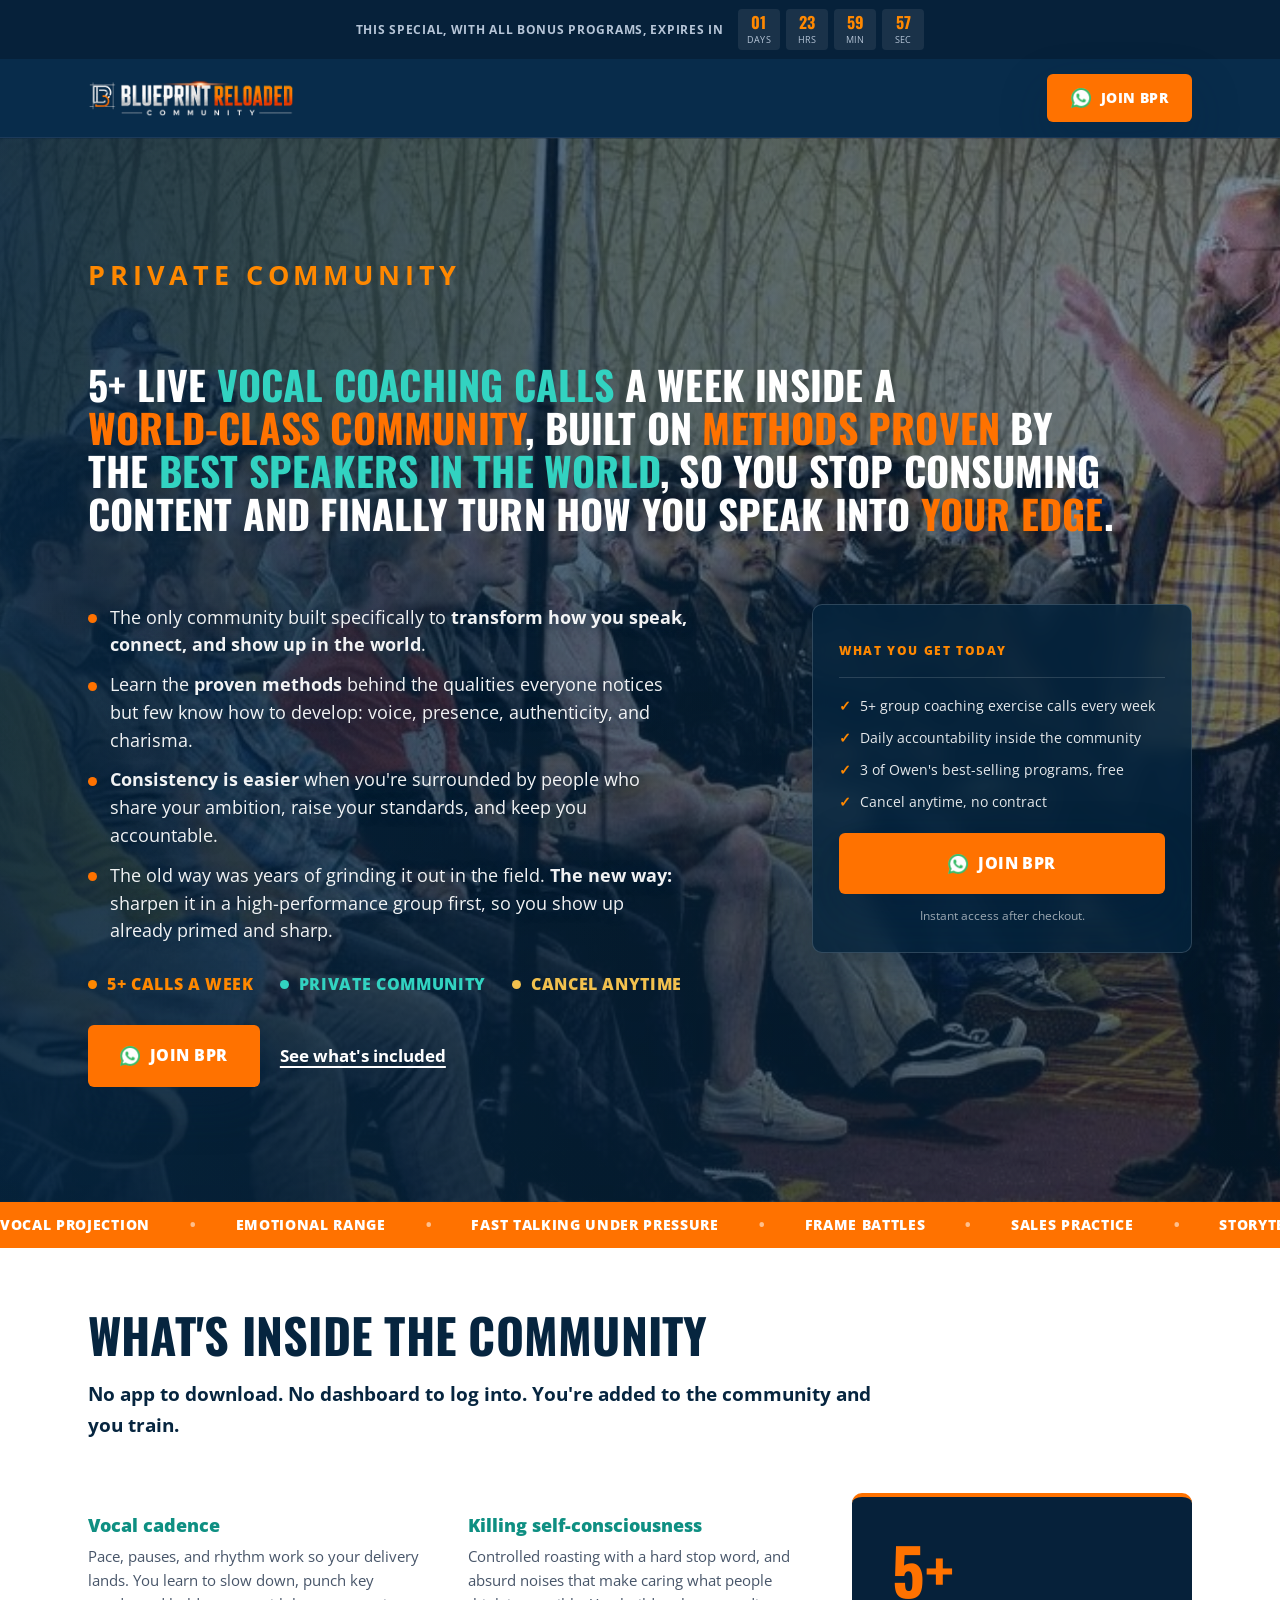
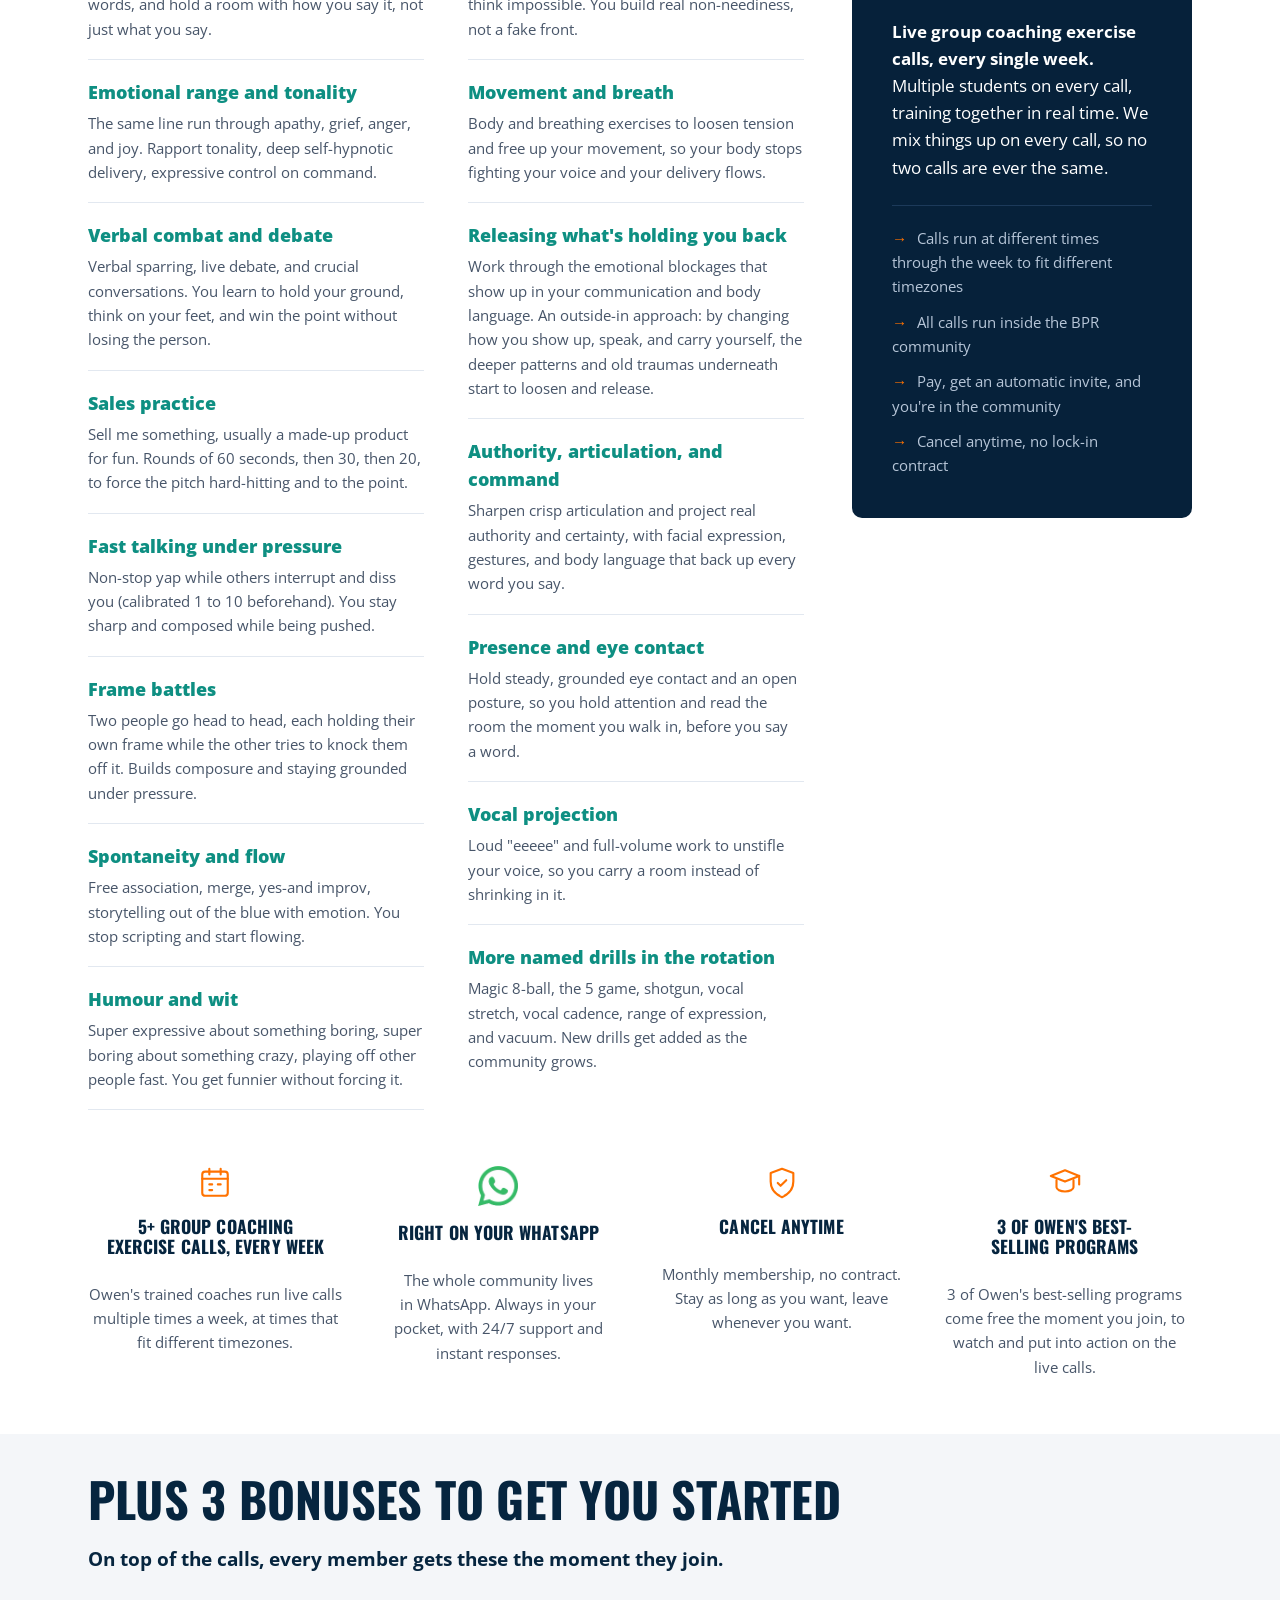
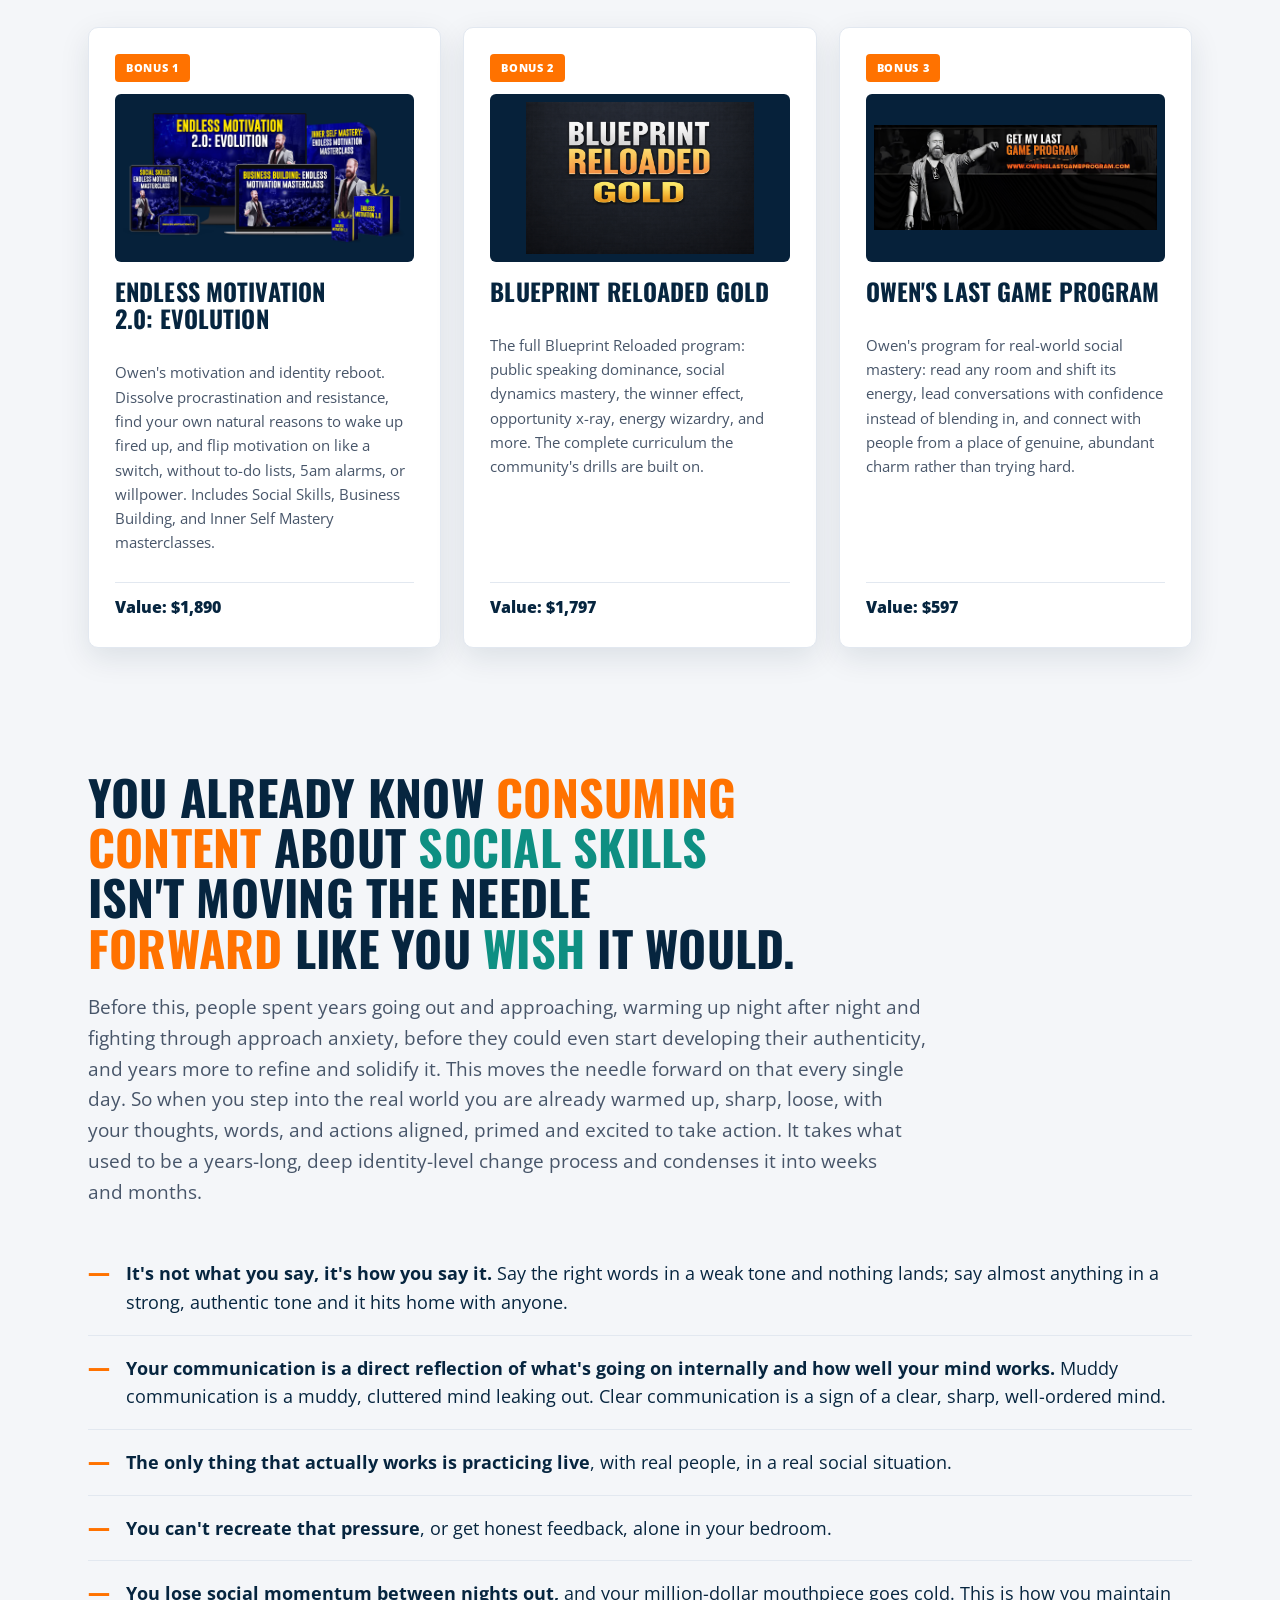
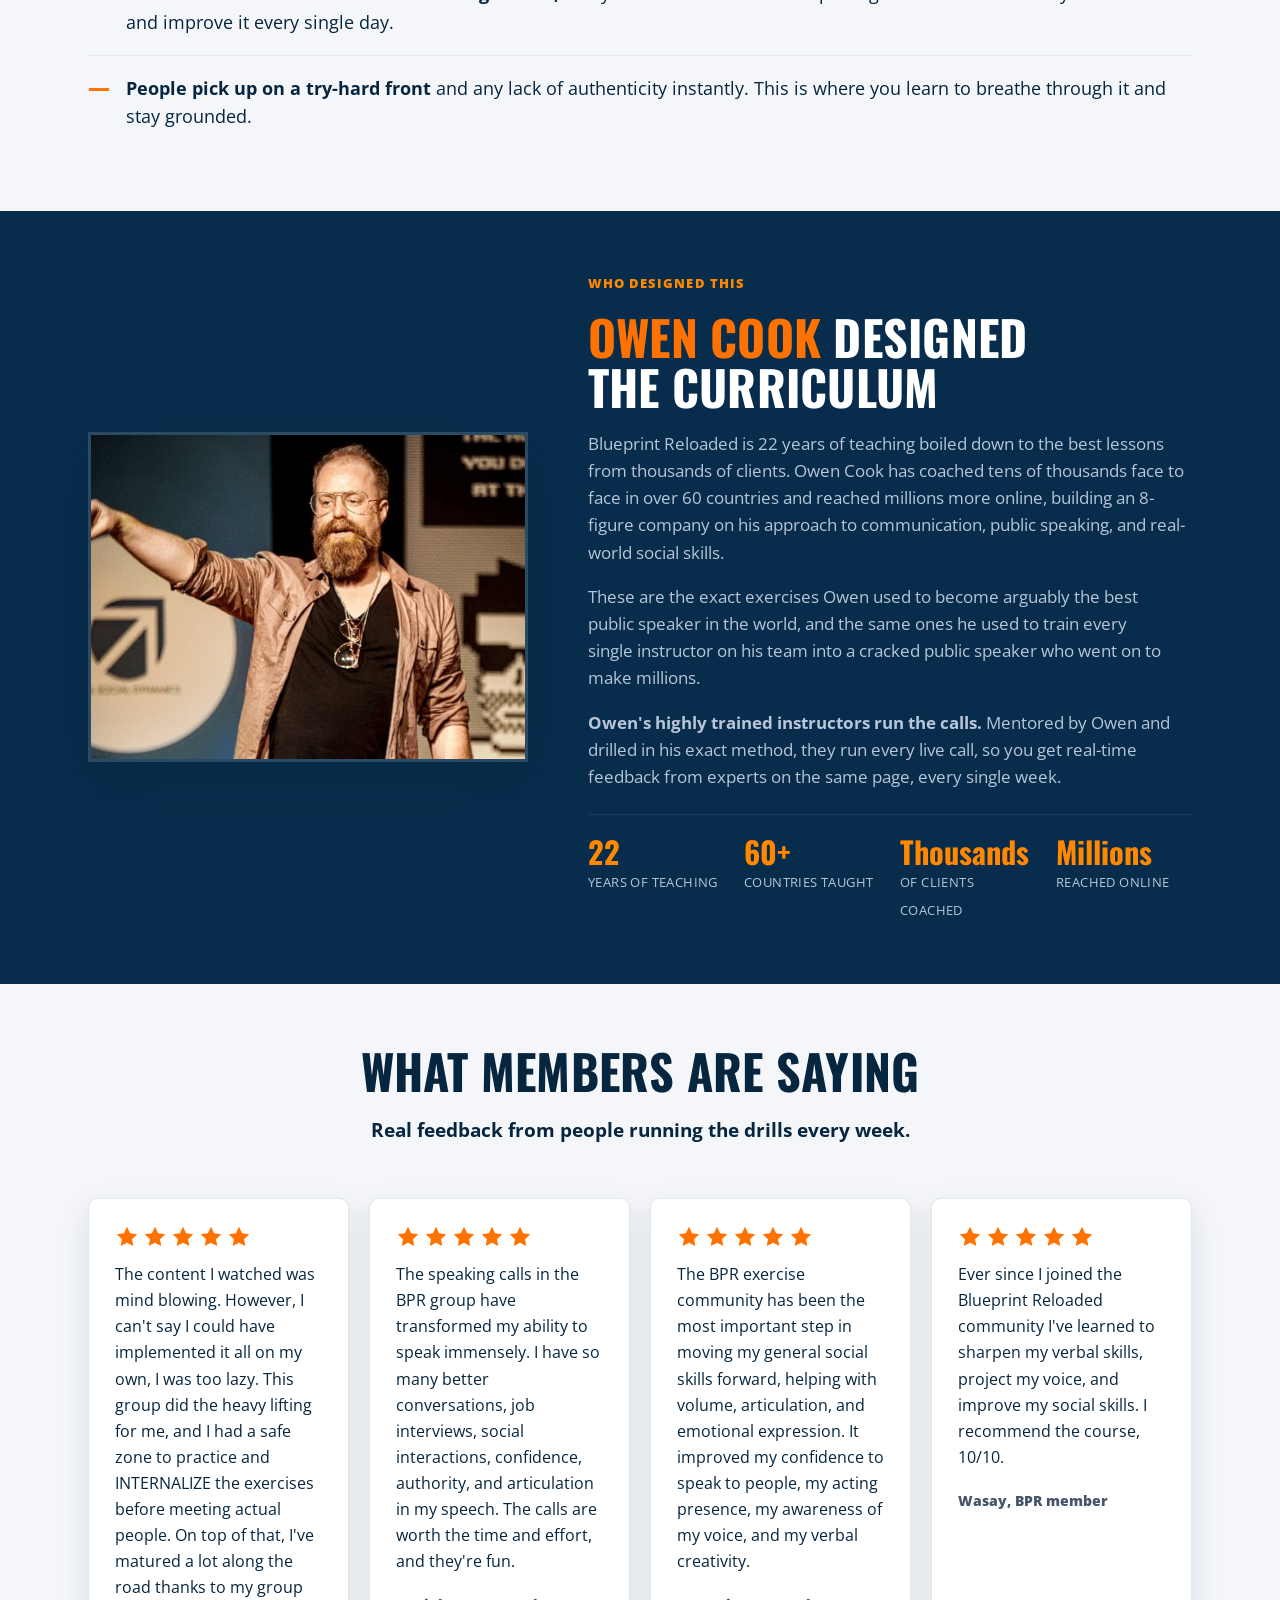
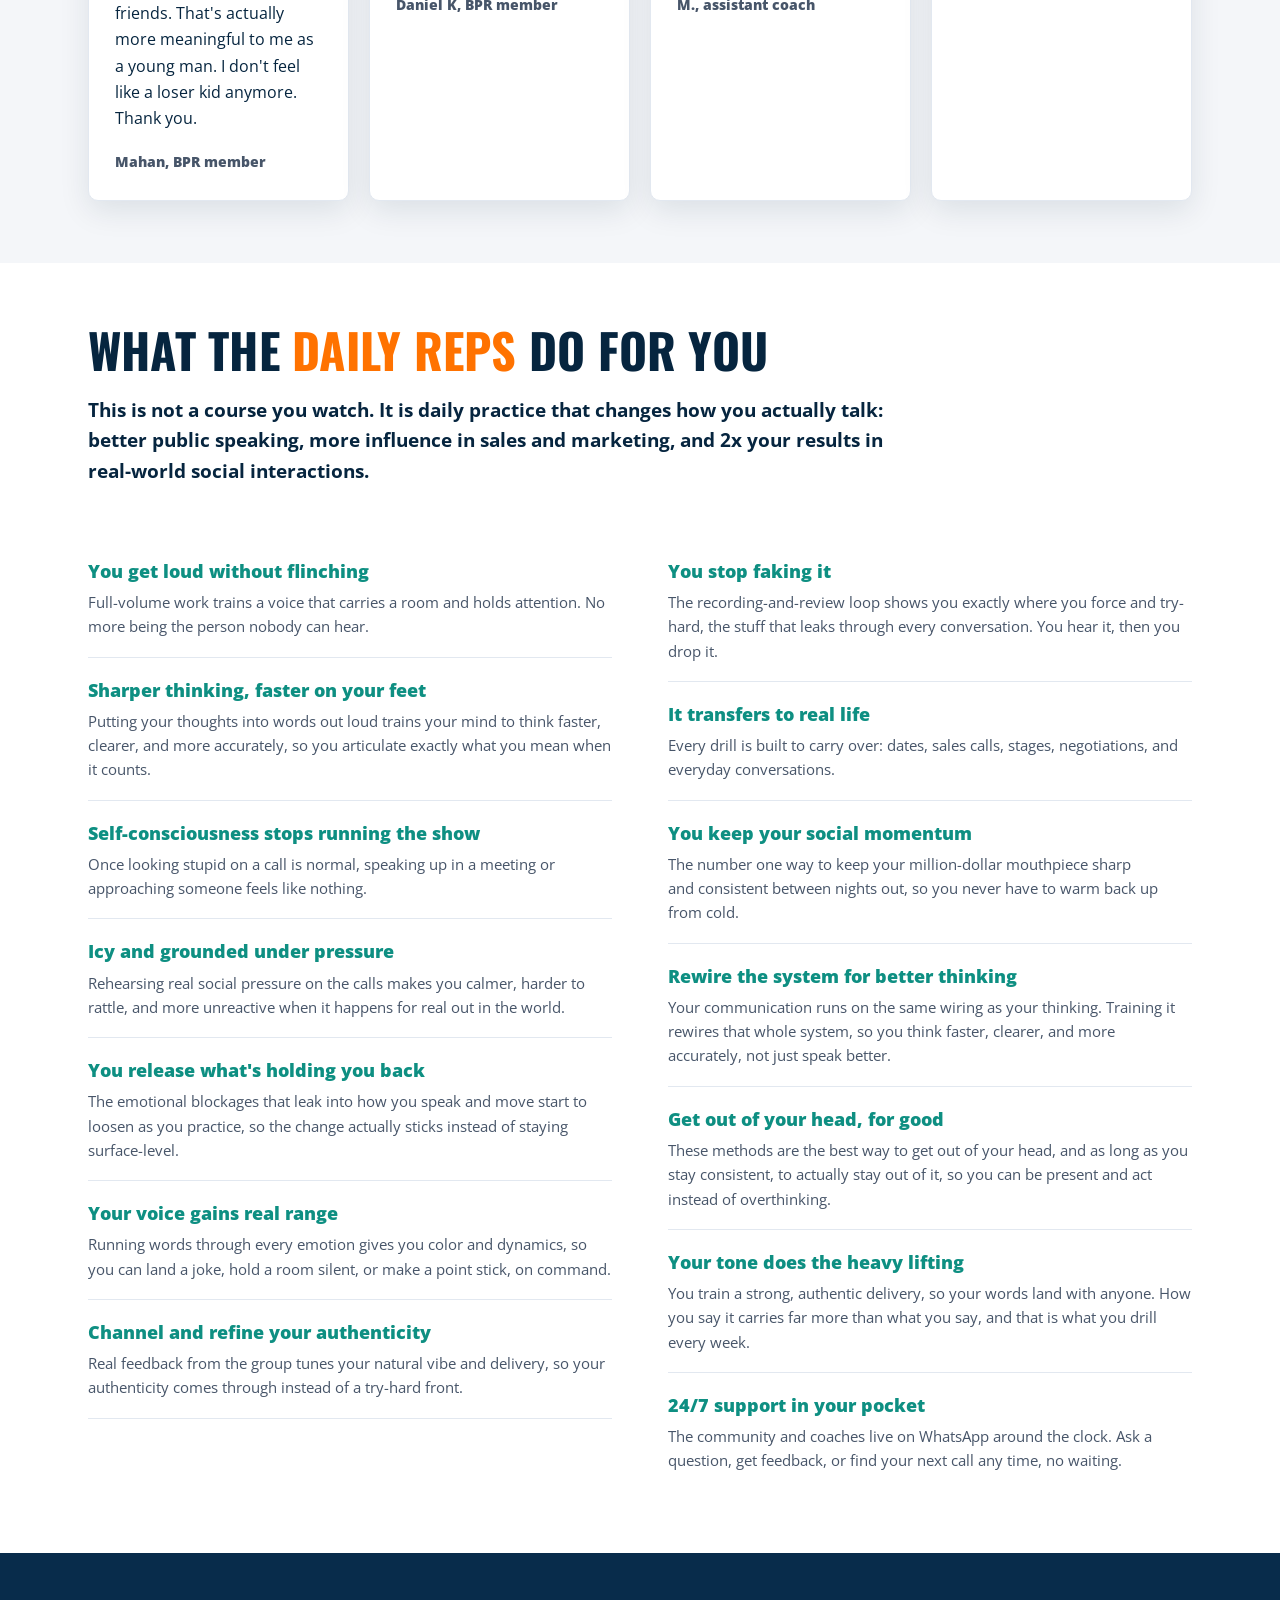
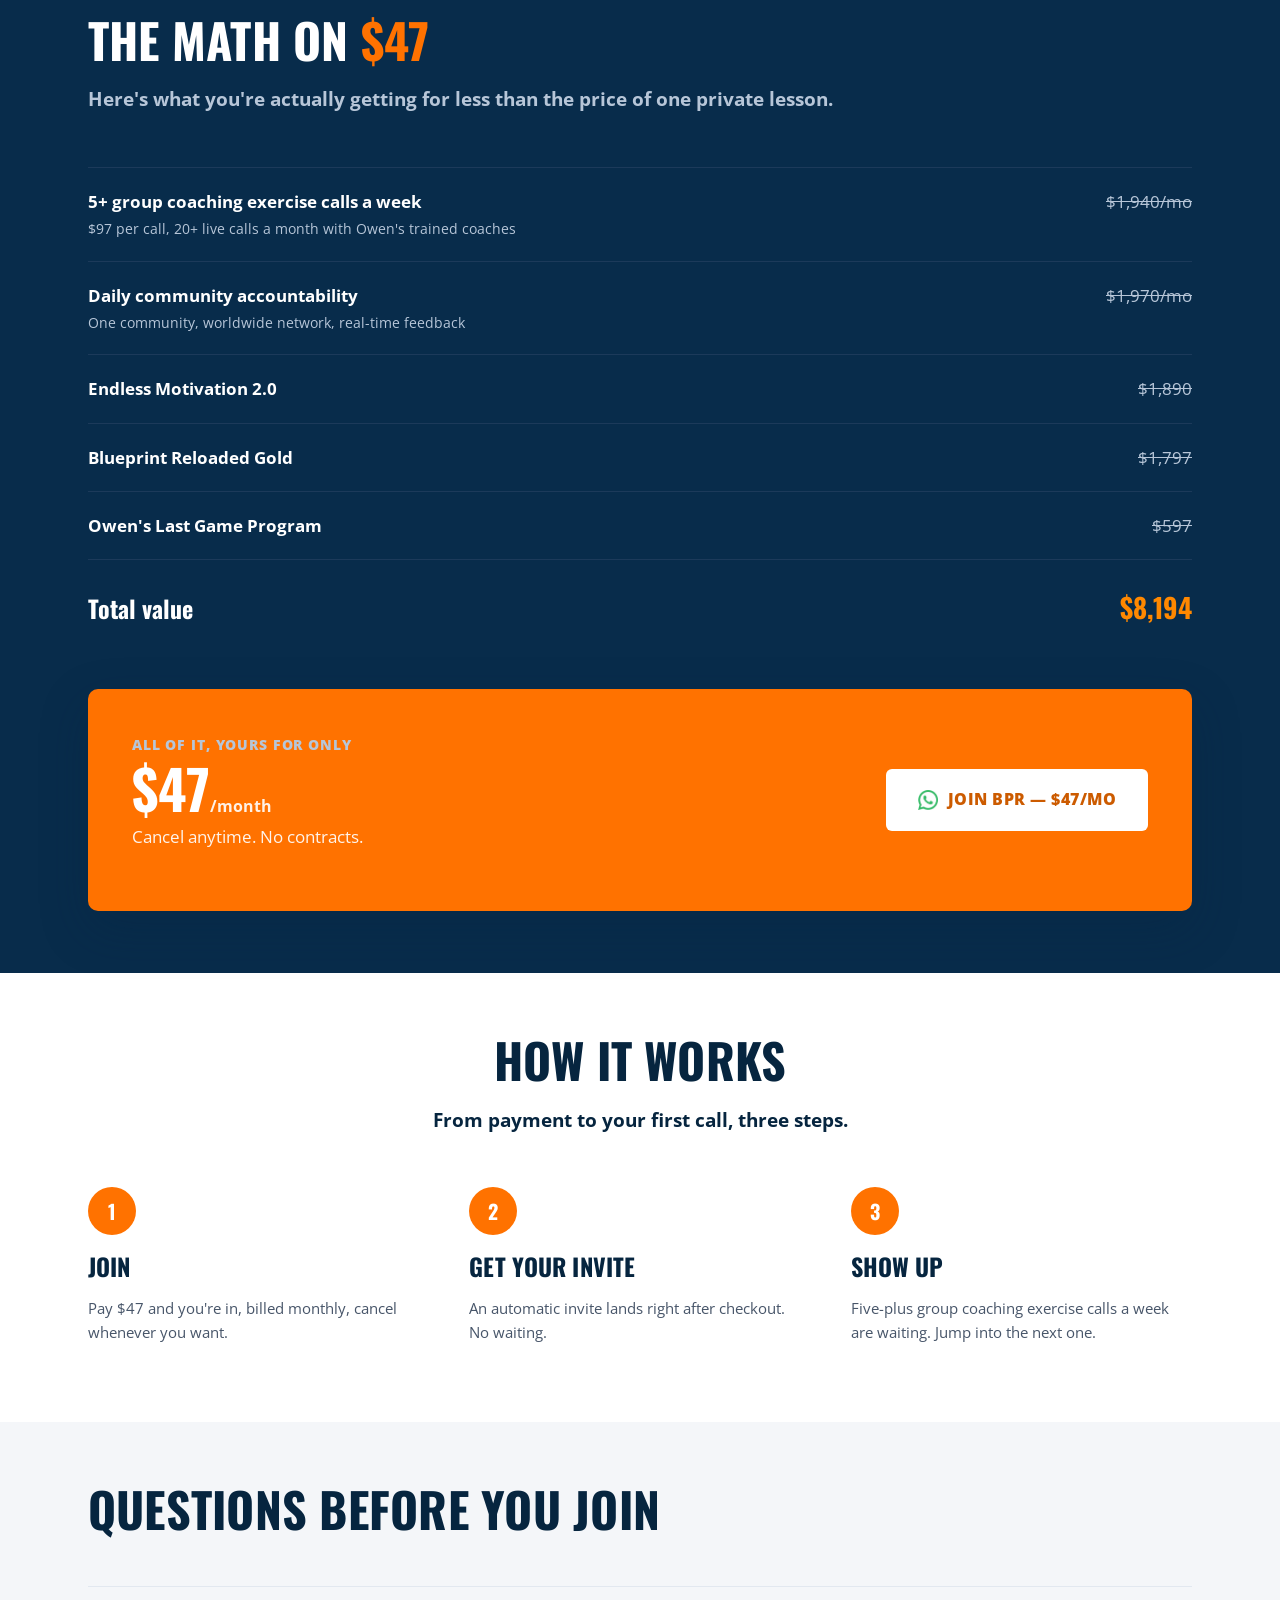
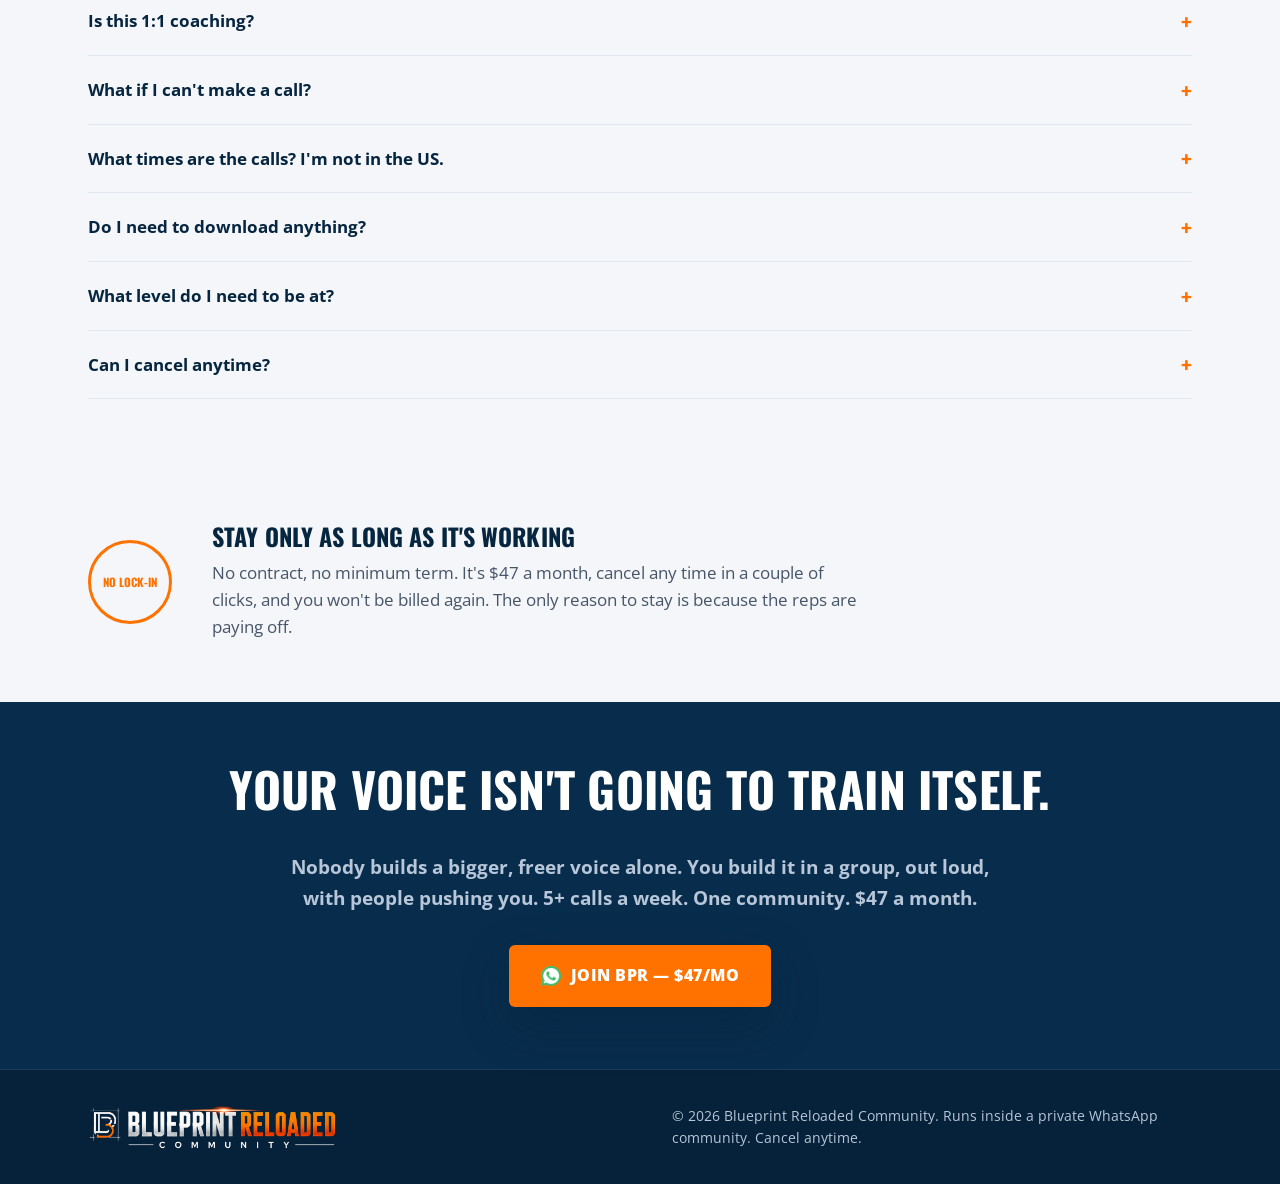
<file: index.html>
<!doctype html>
<html lang="en">
<head>
<meta charset="UTF-8" />
<meta name="viewport" content="width=device-width, initial-scale=1.0" />
<title>Blueprint Reloaded Community — Daily Communication Training, $47/mo</title>
<meta name="description" content="5+ live group communication coaching calls a week, inside one private community, for $47/month. Vocal projection, emotional range, fast talking under pressure, storytelling, and killing self-consciousness for good. Trained by Owen Cook." />
<link rel="preconnect" href="https://fonts.googleapis.com" />
<link rel="preconnect" href="https://fonts.gstatic.com" crossorigin />
<link href="https://fonts.googleapis.com/css2?family=Oswald:wght@500;600;700&family=Open+Sans:wght@400;600;700;800&display=swap" rel="stylesheet" />
<link rel="stylesheet" href="assets/styles.css" />
</head>
<body>

<!--
  ============================================================
  BEFORE THIS GOES LIVE, edit these things:

  1. HERO PHOTO
     Now a real Owen Cook seminar photo (assets/img/owen-hero.jpg),
     cropped from the Endless Motivation site. Set in assets/styles.css
     under .hero::before { background-image: ... }. Bonus 1 cover
     (assets/img/endless-motivation-cover.png) is also the real product
     image. Both are Owen Cook / Self Mastery Co assets: use is fine
     given Owen is approving the bundle. Bonus 2 and 3 covers are still
     placeholders.

  2. COUNTDOWN DEADLINE
     assets/main.js auto-targets 11:59:59 PM on the last day of the
     current month (visitor's local time) and rolls to next month
     when it passes. Remove the deadline-bar markup if the countdown
     ever needs to come down.

  3. STRIPE PAYMENT LINK
     Every button below with href="https://buy.stripe.com/00w7sM9GS1s17iT3RD1oI0r" needs
     your real Stripe Payment Link (buy.stripe.com/...).
     In Stripe: set the Payment Link's "After payment" redirect to
     your deployed thank-you.html URL.

  4. PLACEHOLDER CONTENT
     Search this file for "PLACEHOLDER" to find the 3 bonus
     products and testimonial that need real content/values.
  ============================================================
-->

<div class="deadline-bar">
  <span class="label">This special, with all bonus programs, expires in</span>
  <span class="units">
    <span class="unit"><b id="cd-days">00</b><span>Days</span></span>
    <span class="unit"><b id="cd-hours">00</b><span>Hrs</span></span>
    <span class="unit"><b id="cd-mins">00</b><span>Min</span></span>
    <span class="unit"><b id="cd-secs">00</b><span>Sec</span></span>
  </span>
</div>

<nav class="nav">
  <div class="wrap">
    <div class="nav-mark">
      <img class="brand-logo" src="assets/img/bpr-logo.png" alt="Blueprint Reloaded Community" />
    </div>
    <a class="btn btn-cta" href="https://buy.stripe.com/00w7sM9GS1s17iT3RD1oI0r">Join BPR</a>
  </div>
</nav>

<header class="hero">
  <div class="wrap">
    <div class="eyebrow-line hero-eyebrow">Private community</div>
    <h1 class="hero-headline">5+ live <span class="hl-teal">vocal coaching calls</span> a week inside a <span class="accent-word nowrap">world-class community</span>, built on <span class="accent-word">methods proven</span> by the <span class="hl-teal">best speakers in the world</span>, so you stop consuming content and finally turn how you speak into <span class="accent-word">your edge</span>.</h1>
    <div class="hero-copy">
      <ul class="hero-points">
        <li>The only community built specifically to <strong>transform how you speak, connect, and show up in the world</strong>.</li>
        <li>Learn the <strong>proven methods</strong> behind the qualities everyone notices but few know how to develop: voice, presence, authenticity, and charisma.</li>
        <li><strong>Consistency is easier</strong> when you're surrounded by people who share your ambition, raise your standards, and keep you accountable.</li>
        <li>The old way was years of grinding it out in the field. <strong>The new way:</strong> sharpen it in a high-performance group first, so you show up already primed and sharp.</li>
      </ul>
      <ul class="trust-chips">
        <li>5+ calls a week</li>
        <li>Private community</li>
        <li>Cancel anytime</li>
      </ul>
      <div class="hero-ctas">
        <a class="btn btn-cta" href="https://buy.stripe.com/00w7sM9GS1s17iT3RD1oI0r">Join BPR</a>
        <a class="textlink" href="#stack">See what's included</a>
      </div>
    </div>
    <div class="join-card">
      <p class="kicker">What you get today</p>
      <ul class="join-card-list">
        <li>5+ group coaching exercise calls every week</li>
        <li>Daily accountability inside the community</li>
        <li>3 of Owen's best-selling programs, free</li>
        <li>Cancel anytime, no contract</li>
      </ul>
      <a class="btn btn-cta btn-block" href="https://buy.stripe.com/00w7sM9GS1s17iT3RD1oI0r">Join BPR</a>
      <p class="fine">Instant access after checkout.</p>
    </div>
  </div>
</header>

<div class="marquee" aria-label="What's covered">
  <div class="marquee-track">
    <span>Vocal projection</span><span class="dot">&bull;</span>
    <span>Emotional range</span><span class="dot">&bull;</span>
    <span>Fast talking under pressure</span><span class="dot">&bull;</span>
    <span>Frame battles</span><span class="dot">&bull;</span>
    <span>Sales practice</span><span class="dot">&bull;</span>
    <span>Storytelling</span><span class="dot">&bull;</span>
    <span>Humour and wit</span><span class="dot">&bull;</span>
    <span>Killing self-consciousness</span><span class="dot">&bull;</span>
    <span>Vocal projection</span><span class="dot">&bull;</span>
    <span>Emotional range</span><span class="dot">&bull;</span>
    <span>Fast talking under pressure</span><span class="dot">&bull;</span>
    <span>Frame battles</span><span class="dot">&bull;</span>
    <span>Sales practice</span><span class="dot">&bull;</span>
    <span>Storytelling</span><span class="dot">&bull;</span>
    <span>Humour and wit</span><span class="dot">&bull;</span>
    <span>Killing self-consciousness</span><span class="dot">&bull;</span>
  </div>
</div>


<section>
  <div class="wrap">
    <div class="section-head reveal">
      <h2>What's inside the community</h2>
      <p class="lede">No app to download. No dashboard to log into. You're added to the community and you train.</p>
    </div>
    <div class="drills-cols">
      <ul class="drill-list reveal">
        <li>
          <span class="drill-name">Vocal cadence</span>
          <p class="drill-desc">Pace, pauses, and rhythm work so your delivery lands. You learn to slow down, punch key words, and hold a room with how you say it, not just what you say.</p>
        </li>
        <li>
          <span class="drill-name">Emotional range and tonality</span>
          <p class="drill-desc">The same line run through apathy, grief, anger, and joy. Rapport tonality, deep self-hypnotic delivery, expressive control on command.</p>
        </li>
        <li>
          <span class="drill-name">Verbal combat and debate</span>
          <p class="drill-desc">Verbal sparring, live debate, and crucial conversations. You learn to hold your ground, think on your feet, and win the point without losing the person.</p>
        </li>
        <li>
          <span class="drill-name">Sales practice</span>
          <p class="drill-desc">Sell me something, usually a made-up product for fun. Rounds of 60 seconds, then 30, then 20, to force the pitch hard-hitting and to the point.</p>
        </li>
        <li>
          <span class="drill-name">Fast talking under pressure</span>
          <p class="drill-desc">Non-stop yap while others interrupt and diss you (calibrated 1 to 10 beforehand). You stay sharp and composed while being pushed.</p>
        </li>
        <li>
          <span class="drill-name">Frame battles</span>
          <p class="drill-desc">Two people go head to head, each holding their own frame while the other tries to knock them off it. Builds composure and staying grounded under pressure.</p>
        </li>
        <li>
          <span class="drill-name">Spontaneity and flow</span>
          <p class="drill-desc">Free association, merge, yes-and improv, storytelling out of the blue with emotion. You stop scripting and start flowing.</p>
        </li>
        <li>
          <span class="drill-name">Humour and wit</span>
          <p class="drill-desc">Super expressive about something boring, super boring about something crazy, playing off other people fast. You get funnier without forcing it.</p>
        </li>
        <li>
          <span class="drill-name">Killing self-consciousness</span>
          <p class="drill-desc">Controlled roasting with a hard stop word, and absurd noises that make caring what people think impossible. You build real non-neediness, not a fake front.</p>
        </li>
        <li>
          <span class="drill-name">Movement and breath</span>
          <p class="drill-desc">Body and breathing exercises to loosen tension and free up your movement, so your body stops fighting your voice and your delivery flows.</p>
        </li>
        <li>
          <span class="drill-name">Releasing what's holding you back</span>
          <p class="drill-desc">Work through the emotional blockages that show up in your communication and body language. An outside-in approach: by changing how you show up, speak, and carry yourself, the deeper patterns and old traumas underneath start to loosen and release.</p>
        </li>
        <li>
          <span class="drill-name">Authority, articulation, and command</span>
          <p class="drill-desc">Sharpen crisp articulation and project real authority and certainty, with facial expression, gestures, and body language that back up every word you say.</p>
        </li>
        <li>
          <span class="drill-name">Presence and eye contact</span>
          <p class="drill-desc">Hold steady, grounded eye contact and an open posture, so you hold attention and read the room the moment you walk in, before you say a word.</p>
        </li>
        <li>
          <span class="drill-name">Vocal projection</span>
          <p class="drill-desc">Loud "eeeee" and full-volume work to unstifle your voice, so you carry a room instead of shrinking in it.</p>
        </li>
        <li>
          <span class="drill-name">More named drills in the rotation</span>
          <p class="drill-desc">Magic 8-ball, the 5 game, shotgun, vocal stretch, vocal cadence, range of expression, and vacuum. New drills get added as the community grows.</p>
        </li>
      </ul>
      <div class="cadence-card reveal">
        <div class="cadence-figure">5+</div>
        <p><strong>Live group coaching exercise calls, every single week.</strong> Multiple students on every call, training together in real time. We mix things up on every call, so no two calls are ever the same.</p>
        <ul class="cadence-list">
          <li>Calls run at different times through the week to fit different timezones</li>
          <li>All calls run inside the BPR community</li>
          <li>Pay, get an automatic invite, and you're in the community</li>
          <li>Cancel anytime, no lock-in contract</li>
        </ul>
      </div>
    </div>
  </div>
</section>

<section class="icon-section">
  <div class="wrap">
    <div class="icon-row reveal">
      <div class="icon-row-item">
        <svg viewBox="0 0 24 24" fill="none" stroke="currentColor" stroke-width="1.5" stroke-linecap="round" stroke-linejoin="round"><rect x="3" y="4" width="18" height="17" rx="2"/><path d="M3 9h18"/><path d="M8 2v4M16 2v4"/><path d="M8 13h2M14 13h2M8 17h2"/></svg>
        <h3>5+ group coaching exercise calls, every week</h3>
        <p>Owen's trained coaches run live calls multiple times a week, at times that fit different timezones.</p>
      </div>
      <div class="icon-row-item">
        <img class="icon-wa" src="assets/img/whatsapp-icon.png" alt="WhatsApp" />
        <h3>Right on your WhatsApp</h3>
        <p>The whole community lives in WhatsApp. Always in your pocket, with 24/7 support and instant responses.</p>
      </div>
      <div class="icon-row-item">
        <svg viewBox="0 0 24 24" fill="none" stroke="currentColor" stroke-width="1.5" stroke-linecap="round" stroke-linejoin="round"><path d="M12 2 4 5v6c0 5 3.4 9 8 11 4.6-2 8-6 8-11V5l-8-3z"/><path d="m9 12 2 2 4-4"/></svg>
        <h3>Cancel anytime</h3>
        <p>Monthly membership, no contract. Stay as long as you want, leave whenever you want.</p>
      </div>
      <div class="icon-row-item">
        <svg viewBox="0 0 24 24" fill="none" stroke="currentColor" stroke-width="1.5" stroke-linecap="round" stroke-linejoin="round"><path d="M2 7l10-4 10 4-10 4z"/><path d="M6 10v5c0 1.66 2.7 3 6 3s6-1.34 6-3v-5"/><path d="M22 7v6"/></svg>
        <h3>3 of Owen's best-selling programs</h3>
        <p>3 of Owen's best-selling programs come free the moment you join, to watch and put into action on the live calls.</p>
      </div>
    </div>
  </div>
</section>

<section class="section-alt">
  <div class="wrap">
    <div class="section-head reveal">
      <h2>Plus 3 bonuses to get you started</h2>
      <p class="lede">On top of the calls, every member gets these the moment they join.</p>
    </div>
    <div class="bonus-grid">

      <!-- Bonus 1: Endless Motivation 2.0 — real product cover + copy from endlessmotivationblueprint.com -->
      <div class="bonus-card reveal">
        <span class="bonus-tag">Bonus 1</span>
        <img class="bonus-cover" src="assets/img/endless-motivation-cover.png" alt="Endless Motivation 2.0: Evolution course package" loading="lazy" />
        <h3>Endless Motivation 2.0: Evolution</h3>
        <p>Owen's motivation and identity reboot. Dissolve procrastination and resistance, find your own natural reasons to wake up fired up, and flip motivation on like a switch, without to-do lists, 5am alarms, or willpower. Includes Social Skills, Business Building, and Inner Self Mastery masterclasses.</p>
        <div class="bonus-value">Value: $1,890</div>
      </div>

      <!-- Bonus 2: Blueprint Reloaded Gold. Cover = the BPR product mockup the user pasted.
           SAVE that image to assets/img/blueprint-reloaded-gold.png and it appears automatically;
           until then it falls back to a labelled placeholder box. -->
      <div class="bonus-card reveal">
        <span class="bonus-tag">Bonus 2</span>
        <img class="bonus-cover" src="assets/img/blueprint-reloaded-gold.png" alt="Blueprint Reloaded course package" loading="lazy" onerror="this.style.display='none';this.nextElementSibling.style.display='flex';" />
        <div class="bonus-image-placeholder" style="display:none">Save pasted image as assets/img/blueprint-reloaded-gold.png</div>
        <h3>Blueprint Reloaded Gold</h3>
        <p>The full Blueprint Reloaded program: public speaking dominance, social dynamics mastery, the winner effect, opportunity x-ray, energy wizardry, and more. The complete curriculum the community's drills are built on.</p>
        <div class="bonus-value">Value: $1,797</div>
      </div>

      <!-- Bonus 3: Owen's Last Game Program — real Owen photo; description still to confirm -->
      <div class="bonus-card reveal">
        <span class="bonus-tag">Bonus 3</span>
        <img class="bonus-cover" src="assets/img/lastgame-banner.png" alt="Owen's Last Game Program" loading="lazy" onerror="this.onerror=null;this.src='assets/img/owen-lastgame.jpg';" />
        <h3>Owen's Last Game Program</h3>
        <p>Owen's program for real-world social mastery: read any room and shift its energy, lead conversations with confidence instead of blending in, and connect with people from a place of genuine, abundant charm rather than trying hard.</p>
        <div class="bonus-value">Value: $597</div>
      </div>

    </div>
  </div>
</section>

<section class="section-alt">
  <div class="wrap">
    <div class="section-head reveal">
      <h2>You already know <span class="hl-orange">consuming content</span> about <span class="hl-teal">social skills</span> isn't moving the needle <span class="hl-orange">forward</span> like you <span class="hl-teal">wish</span> it would.</h2>
      <p class="lede lede-body">Before this, people spent years going out and approaching, warming up night after night and fighting through approach anxiety, before they could even start developing their authenticity, and years more to refine and solidify it. This moves the needle forward on that every single day. So when you step into the real world you are already warmed up, sharp, loose, with your thoughts, words, and actions aligned, primed and excited to take action. It takes what used to be a years-long, deep identity-level change process and condenses it into weeks and months.</p>
    </div>
    <ul class="problem-list">
      <li class="reveal">
        <span class="mark">&mdash;</span>
        <span><strong>It's not what you say, it's how you say it.</strong> Say the right words in a weak tone and nothing lands; say almost anything in a strong, authentic tone and it hits home with anyone.</span>
      </li>
      <li class="reveal">
        <span class="mark">&mdash;</span>
        <span><strong>Your communication is a direct reflection of what's going on internally and how well your mind works.</strong> Muddy communication is a muddy, cluttered mind leaking out. Clear communication is a sign of a clear, sharp, well-ordered mind.</span>
      </li>
      <li class="reveal">
        <span class="mark">&mdash;</span>
        <span><strong>The only thing that actually works is practicing live</strong>, with real people, in a real social situation.</span>
      </li>
      <li class="reveal">
        <span class="mark">&mdash;</span>
        <span><strong>You can't recreate that pressure</strong>, or get honest feedback, alone in your bedroom.</span>
      </li>
      <li class="reveal">
        <span class="mark">&mdash;</span>
        <span><strong>You lose social momentum between nights out,</strong> and your million-dollar mouthpiece goes cold. This is how you maintain and improve it every single day.</span>
      </li>
      <li class="reveal">
        <span class="mark">&mdash;</span>
        <span><strong>People pick up on a try-hard front</strong> and any lack of authenticity instantly. This is where you learn to breathe through it and stay grounded.</span>
      </li>
    </ul>
  </div>
</section>

<section class="founder">
  <div class="wrap">
    <img class="founder-photo reveal" src="assets/img/owen-founder.jpg" alt="Owen Cook on stage" loading="lazy" />
    <div class="reveal">
      <p class="role">Who designed this</p>
      <h2><span class="accent-word">Owen Cook</span> designed the curriculum</h2>
      <p>Blueprint Reloaded is 22 years of teaching boiled down to the best lessons from thousands of clients. Owen Cook has coached tens of thousands face to face in over 60 countries and reached millions more online, building an 8-figure company on his approach to communication, public speaking, and real-world social skills.</p>
      <p>These are the exact exercises Owen used to become arguably the best public speaker in the world, and the same ones he used to train every single instructor on his team into a cracked public speaker who went on to make millions.</p>
      <p><strong>Owen's highly trained instructors run the calls.</strong> Mentored by Owen and drilled in his exact method, they run every live call, so you get real-time feedback from experts on the same page, every single week.</p>
      <ul class="founder-stats">
        <li><b>22</b><span>Years of teaching</span></li>
        <li><b>60+</b><span>Countries taught</span></li>
        <li><b>Thousands</b><span>Of clients coached</span></li>
        <li><b>Millions</b><span>Reached online</span></li>
      </ul>
    </div>
  </div>
</section>

<section class="section-alt">
  <div class="wrap">
    <div class="section-head center reveal">
      <h2>What members are saying</h2>
      <p class="lede">Real feedback from people running the drills every week.</p>
    </div>
    <div class="testimonial-grid reveal">
      <div class="tcard">
        <span class="stars" aria-hidden="true">
          <svg viewBox="0 0 20 20" fill="currentColor"><path d="M10 1.5l2.6 5.3 5.9.9-4.3 4.1 1 5.8L10 14.8l-5.2 2.8 1-5.8-4.3-4.1 5.9-.9L10 1.5z"/></svg><svg viewBox="0 0 20 20" fill="currentColor"><path d="M10 1.5l2.6 5.3 5.9.9-4.3 4.1 1 5.8L10 14.8l-5.2 2.8 1-5.8-4.3-4.1 5.9-.9L10 1.5z"/></svg><svg viewBox="0 0 20 20" fill="currentColor"><path d="M10 1.5l2.6 5.3 5.9.9-4.3 4.1 1 5.8L10 14.8l-5.2 2.8 1-5.8-4.3-4.1 5.9-.9L10 1.5z"/></svg><svg viewBox="0 0 20 20" fill="currentColor"><path d="M10 1.5l2.6 5.3 5.9.9-4.3 4.1 1 5.8L10 14.8l-5.2 2.8 1-5.8-4.3-4.1 5.9-.9L10 1.5z"/></svg><svg viewBox="0 0 20 20" fill="currentColor"><path d="M10 1.5l2.6 5.3 5.9.9-4.3 4.1 1 5.8L10 14.8l-5.2 2.8 1-5.8-4.3-4.1 5.9-.9L10 1.5z"/></svg>
        </span>
        <blockquote>The content I watched was mind blowing. However, I can't say I could have implemented it all on my own, I was too lazy. This group did the heavy lifting for me, and I had a safe zone to practice and INTERNALIZE the exercises before meeting actual people. On top of that, I've matured a lot along the road thanks to my group friends. That's actually more meaningful to me as a young man. I don't feel like a loser kid anymore. Thank you.</blockquote>
        <cite>Mahan, BPR member</cite>
      </div>
      <div class="tcard">
        <span class="stars" aria-hidden="true">
          <svg viewBox="0 0 20 20" fill="currentColor"><path d="M10 1.5l2.6 5.3 5.9.9-4.3 4.1 1 5.8L10 14.8l-5.2 2.8 1-5.8-4.3-4.1 5.9-.9L10 1.5z"/></svg><svg viewBox="0 0 20 20" fill="currentColor"><path d="M10 1.5l2.6 5.3 5.9.9-4.3 4.1 1 5.8L10 14.8l-5.2 2.8 1-5.8-4.3-4.1 5.9-.9L10 1.5z"/></svg><svg viewBox="0 0 20 20" fill="currentColor"><path d="M10 1.5l2.6 5.3 5.9.9-4.3 4.1 1 5.8L10 14.8l-5.2 2.8 1-5.8-4.3-4.1 5.9-.9L10 1.5z"/></svg><svg viewBox="0 0 20 20" fill="currentColor"><path d="M10 1.5l2.6 5.3 5.9.9-4.3 4.1 1 5.8L10 14.8l-5.2 2.8 1-5.8-4.3-4.1 5.9-.9L10 1.5z"/></svg><svg viewBox="0 0 20 20" fill="currentColor"><path d="M10 1.5l2.6 5.3 5.9.9-4.3 4.1 1 5.8L10 14.8l-5.2 2.8 1-5.8-4.3-4.1 5.9-.9L10 1.5z"/></svg>
        </span>
        <blockquote>The speaking calls in the BPR group have transformed my ability to speak immensely. I have so many better conversations, job interviews, social interactions, confidence, authority, and articulation in my speech. The calls are worth the time and effort, and they're fun.</blockquote>
        <cite>Daniel K, BPR member</cite>
      </div>
      <div class="tcard">
        <span class="stars" aria-hidden="true">
          <svg viewBox="0 0 20 20" fill="currentColor"><path d="M10 1.5l2.6 5.3 5.9.9-4.3 4.1 1 5.8L10 14.8l-5.2 2.8 1-5.8-4.3-4.1 5.9-.9L10 1.5z"/></svg><svg viewBox="0 0 20 20" fill="currentColor"><path d="M10 1.5l2.6 5.3 5.9.9-4.3 4.1 1 5.8L10 14.8l-5.2 2.8 1-5.8-4.3-4.1 5.9-.9L10 1.5z"/></svg><svg viewBox="0 0 20 20" fill="currentColor"><path d="M10 1.5l2.6 5.3 5.9.9-4.3 4.1 1 5.8L10 14.8l-5.2 2.8 1-5.8-4.3-4.1 5.9-.9L10 1.5z"/></svg><svg viewBox="0 0 20 20" fill="currentColor"><path d="M10 1.5l2.6 5.3 5.9.9-4.3 4.1 1 5.8L10 14.8l-5.2 2.8 1-5.8-4.3-4.1 5.9-.9L10 1.5z"/></svg><svg viewBox="0 0 20 20" fill="currentColor"><path d="M10 1.5l2.6 5.3 5.9.9-4.3 4.1 1 5.8L10 14.8l-5.2 2.8 1-5.8-4.3-4.1 5.9-.9L10 1.5z"/></svg>
        </span>
        <blockquote>The BPR exercise community has been the most important step in moving my general social skills forward, helping with volume, articulation, and emotional expression. It improved my confidence to speak to people, my acting presence, my awareness of my voice, and my verbal creativity.</blockquote>
        <cite>M., assistant coach</cite>
      </div>
      <div class="tcard">
        <span class="stars" aria-hidden="true">
          <svg viewBox="0 0 20 20" fill="currentColor"><path d="M10 1.5l2.6 5.3 5.9.9-4.3 4.1 1 5.8L10 14.8l-5.2 2.8 1-5.8-4.3-4.1 5.9-.9L10 1.5z"/></svg><svg viewBox="0 0 20 20" fill="currentColor"><path d="M10 1.5l2.6 5.3 5.9.9-4.3 4.1 1 5.8L10 14.8l-5.2 2.8 1-5.8-4.3-4.1 5.9-.9L10 1.5z"/></svg><svg viewBox="0 0 20 20" fill="currentColor"><path d="M10 1.5l2.6 5.3 5.9.9-4.3 4.1 1 5.8L10 14.8l-5.2 2.8 1-5.8-4.3-4.1 5.9-.9L10 1.5z"/></svg><svg viewBox="0 0 20 20" fill="currentColor"><path d="M10 1.5l2.6 5.3 5.9.9-4.3 4.1 1 5.8L10 14.8l-5.2 2.8 1-5.8-4.3-4.1 5.9-.9L10 1.5z"/></svg><svg viewBox="0 0 20 20" fill="currentColor"><path d="M10 1.5l2.6 5.3 5.9.9-4.3 4.1 1 5.8L10 14.8l-5.2 2.8 1-5.8-4.3-4.1 5.9-.9L10 1.5z"/></svg>
        </span>
        <blockquote>Ever since I joined the Blueprint Reloaded community I've learned to sharpen my verbal skills, project my voice, and improve my social skills. I recommend the course, 10/10.</blockquote>
        <cite>Wasay, BPR member</cite>
      </div>
    </div>
  </div>
</section>

<section>
  <div class="wrap">
    <div class="section-head reveal">
      <h2>What the <span class="hl-orange">daily reps</span> do for you</h2>
      <p class="lede">This is not a course you watch. It is daily practice that changes how you actually talk: better public speaking, more influence in sales and marketing, and 2x your results in real-world social interactions.</p>
    </div>
    <div class="benefits-cols">
      <ul class="drill-list reveal">
        <li>
          <span class="drill-name">You get loud without flinching</span>
          <p class="drill-desc">Full-volume work trains a voice that carries a room and holds attention. No more being the person nobody can hear.</p>
        </li>
        <li>
          <span class="drill-name">Sharper thinking, faster on your feet</span>
          <p class="drill-desc">Putting your thoughts into words out loud trains your mind to think faster, clearer, and more accurately, so you articulate exactly what you mean when it counts.</p>
        </li>
        <li>
          <span class="drill-name">Self-consciousness stops running the show</span>
          <p class="drill-desc">Once looking stupid on a call is normal, speaking up in a meeting or approaching someone feels like nothing.</p>
        </li>
        <li>
          <span class="drill-name">Icy and grounded under pressure</span>
          <p class="drill-desc">Rehearsing real social pressure on the calls makes you calmer, harder to rattle, and more unreactive when it happens for real out in the world.</p>
        </li>
        <li>
          <span class="drill-name">You release what's holding you back</span>
          <p class="drill-desc">The emotional blockages that leak into how you speak and move start to loosen as you practice, so the change actually sticks instead of staying surface-level.</p>
        </li>
        <li>
          <span class="drill-name">Your voice gains real range</span>
          <p class="drill-desc">Running words through every emotion gives you color and dynamics, so you can land a joke, hold a room silent, or make a point stick, on command.</p>
        </li>
        <li>
          <span class="drill-name">Channel and refine your authenticity</span>
          <p class="drill-desc">Real feedback from the group tunes your natural vibe and delivery, so your authenticity comes through instead of a try-hard front.</p>
        </li>
        <li>
          <span class="drill-name">You stop faking it</span>
          <p class="drill-desc">The recording-and-review loop shows you exactly where you force and try-hard, the stuff that leaks through every conversation. You hear it, then you drop it.</p>
        </li>
        <li>
          <span class="drill-name">It transfers to real life</span>
          <p class="drill-desc">Every drill is built to carry over: dates, sales calls, stages, negotiations, and everyday conversations.</p>
        </li>
        <li>
          <span class="drill-name">You keep your social momentum</span>
          <p class="drill-desc">The number one way to keep your million-dollar mouthpiece sharp and consistent between nights out, so you never have to warm back up from cold.</p>
        </li>
        <li>
          <span class="drill-name">Rewire the system for better thinking</span>
          <p class="drill-desc">Your communication runs on the same wiring as your thinking. Training it rewires that whole system, so you think faster, clearer, and more accurately, not just speak better.</p>
        </li>
        <li>
          <span class="drill-name">Get out of your head, for good</span>
          <p class="drill-desc">These methods are the best way to get out of your head, and as long as you stay consistent, to actually stay out of it, so you can be present and act instead of overthinking.</p>
        </li>
        <li>
          <span class="drill-name">Your tone does the heavy lifting</span>
          <p class="drill-desc">You train a strong, authentic delivery, so your words land with anyone. How you say it carries far more than what you say, and that is what you drill every week.</p>
        </li>
        <li>
          <span class="drill-name">24/7 support in your pocket</span>
          <p class="drill-desc">The community and coaches live on WhatsApp around the clock. Ask a question, get feedback, or find your next call any time, no waiting.</p>
        </li>
      </ul>
    </div>
  </div>
</section>

<section id="stack" class="section-dark">
  <div class="wrap">
    <div class="section-head reveal">
      <h2>The math on <span class="hl-orange">$47</span></h2>
      <p class="lede">Here's what you're actually getting for less than the price of one private lesson.</p>
    </div>

    <ul class="stack-list reveal">
      <li class="stack-row">
        <div class="label">5+ group coaching exercise calls a week
          <span class="sub">$97 per call, 20+ live calls a month with Owen's trained coaches</span>
        </div>
        <div class="value">$1,940/mo</div>
      </li>
      <li class="stack-row">
        <div class="label">Daily community accountability
          <span class="sub">One community, worldwide network, real-time feedback</span>
        </div>
        <div class="value">$1,970/mo</div>
      </li>
      <li class="stack-row">
        <div class="label">Endless Motivation 2.0</div>
        <div class="value">$1,890</div>
      </li>
      <li class="stack-row">
        <div class="label">Blueprint Reloaded Gold</div>
        <div class="value">$1,797</div>
      </li>
      <li class="stack-row">
        <div class="label">Owen's Last Game Program</div>
        <div class="value">$597</div>
      </li>
      <li class="stack-row total">
        <div class="label">Total value</div>
        <div class="value">$8,194</div>
      </li>
    </ul>

    <div class="price-panel reveal">
      <div>
        <p class="price-reveal-label">All of it, yours for only</p>
        <div class="price-figure">$47<span>/month</span></div>
        <p class="hero-fineprint" style="margin-top:8px;">Cancel anytime. No contracts.</p>
      </div>
      <a class="btn btn-cta" href="https://buy.stripe.com/00w7sM9GS1s17iT3RD1oI0r">Join BPR — $47/mo</a>
    </div>
  </div>
</section>

<section>
  <div class="wrap">
    <div class="section-head center reveal">
      <h2>How it works</h2>
      <p class="lede">From payment to your first call, three steps.</p>
    </div>
    <div class="steps reveal">
      <div class="step">
        <div class="step-badge">1</div>
        <h3>Join</h3>
        <p>Pay $47 and you're in, billed monthly, cancel whenever you want.</p>
      </div>
      <div class="step">
        <div class="step-badge">2</div>
        <h3>Get your invite</h3>
        <p>An automatic invite lands right after checkout. No waiting.</p>
      </div>
      <div class="step">
        <div class="step-badge">3</div>
        <h3>Show up</h3>
        <p>Five-plus group coaching exercise calls a week are waiting. Jump into the next one.</p>
      </div>
    </div>
  </div>
</section>

<section class="section-alt">
  <div class="wrap">
    <div class="section-head reveal">
      <h2>Questions before you join</h2>
    </div>
    <div class="faq-list reveal">
      <details>
        <summary>Is this 1:1 coaching?</summary>
        <p>No. BPR is group coaching exercise calls, multiple students on every call, not one-on-one sessions. That's how we keep it at $47/month instead of hundreds per hour. If you want individual feedback, you can still ask questions live on calls or in the community.</p>
      </details>
      <details>
        <summary>What if I can't make a call?</summary>
        <p>There are 5+ calls a week, so missing one doesn't set you back the way a monthly single-session program would. Just show up to the next one.</p>
      </details>
      <details>
        <summary>What times are the calls? I'm not in the US.</summary>
        <p>Calls run at different times across the week specifically so members in different timezones can always find one that works. Wherever you are, there's a call you can make.</p>
      </details>
      <details>
        <summary>Do I need to download anything?</summary>
        <p>No. Everything runs through a single invite link. Pay, get your invite, and you're in the community.</p>
      </details>
      <details>
        <summary>What level do I need to be at?</summary>
        <p>The drills are built to meet you where you are. Beginners build the fundamentals; people who already communicate well use the calls to sharpen range, wit, and presence under pressure.</p>
      </details>
      <details>
        <summary>Can I cancel anytime?</summary>
        <p>Yes. It's a monthly membership with no contract. Cancel whenever you want and you won't be billed again.</p>
      </details>
    </div>
  </div>
</section>

<section class="guarantee">
  <div class="wrap reveal">
    <div class="seal">No lock-in</div>
    <div>
      <h3>Stay only as long as it's working</h3>
      <p>No contract, no minimum term. It's $47 a month, cancel any time in a couple of clicks, and you won't be billed again. The only reason to stay is because the reps are paying off.</p>
    </div>
  </div>
</section>

<section class="final-cta">
  <div class="wrap">
    <h2 class="reveal">Your voice isn't going to train itself.</h2>
    <p class="lede reveal">Nobody builds a bigger, freer voice alone. You build it in a group, out loud, with people pushing you. 5+ calls a week. One community. $47 a month.</p>
    <a class="btn btn-cta reveal" href="https://buy.stripe.com/00w7sM9GS1s17iT3RD1oI0r">Join BPR — $47/mo</a>
  </div>
</section>


<footer>
  <div class="wrap">
    <div class="nav-mark">
      <img class="brand-logo" src="assets/img/bpr-logo.png" alt="Blueprint Reloaded Community" />
    </div>
    <p>&copy; <span id="year"></span> Blueprint Reloaded Community. Runs inside a private WhatsApp community. Cancel anytime.</p>
  </div>
</footer>

<div class="mobile-cta">
  <a class="btn btn-cta" href="https://buy.stripe.com/00w7sM9GS1s17iT3RD1oI0r">Join BPR</a>
</div>

<script>document.getElementById("year").textContent = new Date().getFullYear();</script>
<script src="assets/main.js"></script>
</body>
</html>
</file>
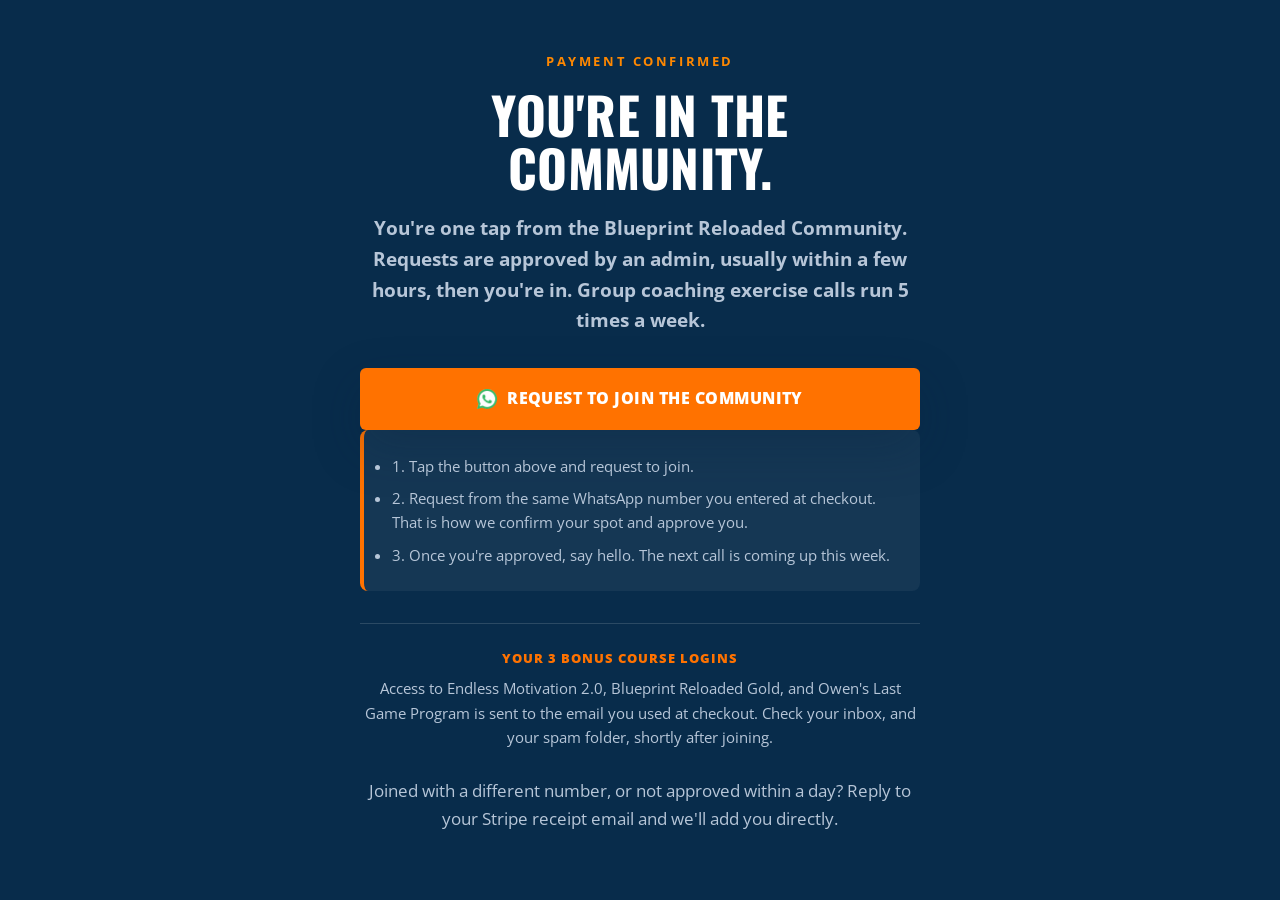
<file: thank-you.html>
<!doctype html>
<html lang="en">
<head>
<meta charset="UTF-8" />
<meta name="viewport" content="width=device-width, initial-scale=1.0" />
<title>You're in — Blueprint Reloaded Community</title>
<meta name="robots" content="noindex" />
<link rel="preconnect" href="https://fonts.googleapis.com" />
<link rel="preconnect" href="https://fonts.gstatic.com" crossorigin />
<link href="https://fonts.googleapis.com/css2?family=Oswald:wght@500;600;700&family=Open+Sans:wght@400;600;700;800&display=swap" rel="stylesheet" />
<link rel="stylesheet" href="assets/styles.css" />
</head>
<body>

<!--
  ============================================================
  SET THIS AS YOUR STRIPE PAYMENT LINK'S "AFTER PAYMENT" REDIRECT.

  The join button below points to the live WhatsApp Community
  invite link. To change it later, edit the href on the
  "Request to join the community" button.

  Intended flow (Option A, no backend):
  - Stripe collects the buyer's WhatsApp number at checkout
    (phone field + a required "WhatsApp number" custom field).
  - This page shows the community invite link after payment.
  - The community's announcement group has "Approve new members"
    turned ON, so a leaked link cannot get anyone in. An admin
    approves each request only if the requesting number matches a
    paid customer.
  - Churn removal is manual for now: Stripe shows who lapsed, an
    admin removes them from the group.

  Note: this page shows the same static invite link to everyone
  who reaches it. The approval gate is what makes that safe. If
  link leakage ever becomes a problem, add a small serverless
  function that verifies the Stripe session before revealing the
  link (payment-gated link). Full auto-remove on churn would need
  the WhatsApp Business API or a managed platform, a separate build.
  ============================================================
-->

<main class="ty-screen">
  <div class="ty-card">
    <span class="eyebrow-line">PAYMENT CONFIRMED</span>
    <h1>You're in the community.</h1>
    <p class="lede">You're one tap from the Blueprint Reloaded Community. Requests are approved by an admin, usually within a few hours, then you're in. Group coaching exercise calls run 5 times a week.</p>

    <a class="btn btn-cta btn-block" href="https://chat.whatsapp.com/IFTjkXf7kz97Ze74YDvQQq">Request to join the community</a>

    <ul class="ty-steps">
      <li>1. Tap the button above and request to join.</li>
      <li>2. Request from the same WhatsApp number you entered at checkout. That is how we confirm your spot and approve you.</li>
      <li>3. Once you're approved, say hello. The next call is coming up this week.</li>
    </ul>

    <div class="ty-bonus">
      <p class="ty-bonus-label">Your 3 bonus course logins</p>
      <p class="ty-bonus-text">Access to Endless Motivation 2.0, Blueprint Reloaded Gold, and Owen's Last Game Program is sent to the email you used at checkout. Check your inbox, and your spam folder, shortly after joining.</p>
    </div>

    <p class="hero-fineprint">Joined with a different number, or not approved within a day? Reply to your Stripe receipt email and we'll add you directly.</p>
  </div>
</main>

</body>
</html>
</file>
<file: assets/styles.css>
/* ==========================================================================
   Blueprint Reloaded (BPR)
   Matched to the DGS website-factory house style (e.g. LNW Landscaping):
   navy ink + orange accent, Oswald uppercase headings + Open Sans body,
   full-bleed hero photo with layered scrim, orange marquee ribbon, glass
   cards, pulsing CTA, sticky mobile CTA.
   ========================================================================== */

:root {
  --ink: #06253f;            /* rgb 6 37 63  */
  --primary: #082c4b;        /* rgb 8 44 75  */
  --primary-dark: #06213a;   /* rgb 6 33 56  */
  --primary-slate: #09345a;  /* rgb 9 52 90  */
  --accent: #ff7200;         /* rgb 255 114 0 */
  --accent-light: #ff8800;   /* rgb 255 136 0 */
  --accent-dark: #cc5b00;    /* rgb 204 91 0  */
  --accent-on: #ffffff;

  /* emphasis / highlight colors, distinct from navy + orange */
  --teal: #0e8f82;           /* benefit headings on light surfaces */
  --teal-bright: #32d3c1;    /* on dark surfaces */
  --gold: #f2c14e;           /* on dark surfaces */

  --paper: #ffffff;
  --surface-light: #f4f6f9;
  --neutral: #94a3b8;
  --neutral-dim: #475569;
  --silver: #cbd5e1;
  --border: #e2e8f0;
  --border-dark: #1c3a5a;

  --ink-inverse: #ffffff;
  --muted: #475569;
  --muted-inverse: #b7c6d8;

  --font-heading: "Oswald", "Arial Narrow", sans-serif;
  --font-body: "Open Sans", -apple-system, "Segoe UI", sans-serif;

  --content-width: 1152px;
  --radius: 6px;

  --ease: cubic-bezier(0.16, 1, 0.3, 1);
  --shadow-card: 0 10px 30px rgba(6, 37, 63, 0.10);
  --shadow-floating: 0 18px 48px rgba(6, 37, 63, 0.28);

  --z-sticky: 20;
  --z-mobilecta: 30;
}

* { box-sizing: border-box; }

html { scroll-behavior: smooth; color-scheme: light; background: #fff; }
@media (prefers-reduced-motion: reduce) { html { scroll-behavior: auto; } }

body {
  margin: 0;
  background: var(--paper);
  color: var(--ink);
  font-family: var(--font-body);
  font-size: 17px;
  line-height: 1.6;
  -webkit-font-smoothing: antialiased;
}

img, svg { max-width: 100%; display: block; }
a { color: inherit; }

.wrap { width: 100%; max-width: var(--content-width); margin: 0 auto; padding: 0 24px; }

section { padding: clamp(38px, 5vw, 62px) 0; }

h1, h2, h3 {
  font-family: var(--font-heading);
  font-weight: 700;
  text-transform: uppercase;
  letter-spacing: 0.005em;
  line-height: 1.05;
  text-wrap: balance;
  margin: 0;
}

h1 { font-size: clamp(2.4rem, 5.5vw, 4rem); overflow-wrap: break-word; }
@media (max-width: 480px) { h1 { font-size: clamp(1.9rem, 8.2vw, 2.4rem); } }
/* keep "One private community." on one line on desktop only */
@media (min-width: 700px) { .hero h1 .h1-line2 { white-space: nowrap; } }
/* Below 700px, keep "One private community." on a single line by auto-fitting
   the third line to the viewport width (capped so it never outgrows lines 1-2). */
@media (max-width: 699.98px) {
  .hero h1 .h1-line2 { white-space: nowrap; font-size: min(2.4rem, calc((100vw - 48px) / 12)); }
}
h2 { font-size: clamp(1.9rem, 3.8vw, 3rem); }
h3 { font-size: clamp(1.2rem, 2vw, 1.5rem); line-height: 1.15; }

p { color: var(--muted); max-width: 65ch; text-wrap: pretty; }
.lede { font-size: clamp(1.05rem, 1.5vw, 1.25rem); color: var(--ink); line-height: 1.6; font-weight: 700; }
strong { color: inherit; font-weight: 700; }
.accent-word { color: var(--accent); }
.hl-orange { color: var(--accent); }
.hl-teal { color: var(--teal); }

/* ---------- buttons ---------- */

.btn {
  display: inline-flex;
  align-items: center;
  justify-content: center;
  gap: 10px;
  font-family: var(--font-body);
  font-weight: 800;
  font-size: 1rem;
  text-transform: uppercase;
  letter-spacing: 0.03em;
  padding: 16px 30px;
  border-radius: var(--radius);
  border: 2px solid transparent;
  cursor: pointer;
  text-decoration: none;
  transition: transform 160ms var(--ease), background 160ms var(--ease);
  white-space: nowrap;
}

.btn:hover { transform: translateY(-2px); }
.btn:active { transform: translateY(0); }

.btn-cta { background: var(--accent); color: var(--accent-on); box-shadow: var(--shadow-floating); }
.btn-cta:hover { background: var(--accent-dark); }

/* (pulse animation removed: read as cheap urgency) */

.btn-secondary { background: var(--paper); border-color: var(--ink); color: var(--ink); box-shadow: none; }
.btn-secondary:hover { background: var(--surface-light); }

.btn-on-dark { background: transparent; border-color: rgba(255,255,255,0.55); color: #fff; box-shadow: none; }
.btn-on-dark:hover { background: rgba(255,255,255,0.12); }

.btn-block { width: 100%; }

@media (prefers-reduced-motion: reduce) { .btn { transition: background 120ms linear; } .btn:hover { transform: none; } }

/* ---------- deadline bar ---------- */

.deadline-bar {
  background: var(--primary-dark);
  color: #fff;
  padding: 9px 16px;
  display: flex; flex-wrap: wrap; align-items: center; justify-content: center; gap: 14px; text-align: center;
}
.deadline-bar .label { text-transform: uppercase; letter-spacing: 0.06em; color: var(--muted-inverse); font-weight: 700; font-size: 0.74rem; }
.deadline-bar .units { display: flex; gap: 6px; }
.deadline-bar .unit { display: flex; flex-direction: column; align-items: center; background: rgba(255,255,255,0.08); border-radius: 4px; padding: 3px 9px; min-width: 42px; }
.deadline-bar .unit b { font-family: var(--font-heading); font-weight: 700; font-size: 1rem; color: var(--accent-light); line-height: 1.3; }
.deadline-bar .unit span { font-size: 0.55rem; color: var(--muted-inverse); text-transform: uppercase; letter-spacing: 0.05em; }

/* ---------- nav ---------- */

.nav { position: sticky; top: 0; z-index: var(--z-sticky); background: var(--primary); border-bottom: 1px solid var(--border-dark); }
.nav .wrap { display: flex; align-items: center; justify-content: space-between; padding-top: 15px; padding-bottom: 15px; }
/* logo lockup: two-tone wordmark + tracked tagline */
.nav-mark { display: inline-flex; flex-direction: column; align-items: flex-start; line-height: 1; text-decoration: none; }
.nav-mark .mark-top { font-family: var(--font-heading); font-weight: 700; font-size: 1.35rem; letter-spacing: 0.02em; text-transform: uppercase; color: #fff; }
.nav-mark .mark-accent { color: var(--accent); }
.nav-mark .mark-sub { font-family: var(--font-body); font-weight: 800; font-size: 0.6rem; letter-spacing: 0.42em; text-transform: uppercase; color: var(--silver); margin-top: 4px; padding-left: 2px; }
.nav .btn { padding: 11px 22px; font-size: 0.85rem; }
.nav-mark .brand-logo { height: 38px; width: auto; display: block; }
footer .nav-mark .brand-logo { height: 46px; }

/* ---------- hero: full-bleed photo + scrim ---------- */

.hero { position: relative; overflow: hidden; background: var(--primary); }
.hero::before {
  content: "";
  position: absolute; inset: 0;
  background-image: url("img/owen-hero.jpg");
  background-size: cover; background-position: center 28%;
}
.hero::after {
  content: "";
  position: absolute; inset: 0;
  background:
    linear-gradient(180deg, rgba(6,37,63,0.40), rgba(6,37,63,0.52)),
    linear-gradient(90deg, rgba(6,37,63,0.82) 0%, rgba(6,37,63,0.46) 45%, rgba(6,37,63,0.12) 100%);
}
.hero .wrap {
  position: relative; z-index: 1;
  display: grid; grid-template-columns: 1fr 380px; gap: clamp(28px, 4vw, 56px); align-items: start;
  padding-top: clamp(64px, 9vw, 120px); padding-bottom: clamp(64px, 9vw, 120px);
}

/* full-width hero headline band */
.hero-eyebrow { grid-column: 1 / -1; margin-bottom: 8px; }
.hero .hero-eyebrow { font-size: clamp(1.2rem, 2.1vw, 1.7rem); letter-spacing: 0.18em; }
.hero-headline { grid-column: 1 / -1; font-size: clamp(1.35rem, 3.1vw, 2.6rem); line-height: 1.08; margin-bottom: 16px; max-width: none; }
.hero-headline .hl-teal { color: var(--teal-bright); }
.hero-headline .nowrap { white-space: nowrap; }
@media (max-width: 960px) {
  .hero .wrap { grid-template-columns: 1fr; }
  /* Owen sits on the right of the photo, so pin the crop to the right edge on narrow screens */
  .hero::before { background-position: 100% 20%; }
}

.hero-photo-tag {
  position: absolute; top: 12px; right: 12px; z-index: 2;
  background: rgba(255,255,255,0.92); color: var(--ink);
  font-size: 0.66rem; font-weight: 700; letter-spacing: 0.02em; padding: 6px 10px; border-radius: 4px;
}

.eyebrow-line { font-family: var(--font-body); font-weight: 700; font-size: 0.8rem; letter-spacing: 0.2em; text-transform: uppercase; color: var(--accent-light); margin-bottom: 16px; }

.hero h1 { color: #fff; margin-bottom: 18px; }
.hero .lede { color: rgba(255,255,255,0.88); margin-bottom: 22px; max-width: 44ch; }

/* hero old-way / new-way bullet points */
.hero-points { list-style: none; margin: 0 0 26px; padding: 0; display: flex; flex-direction: column; gap: 12px; max-width: 60ch; }
.hero-points li { position: relative; padding-left: 22px; color: rgba(255,255,255,0.94); font-size: clamp(1rem, 1.4vw, 1.15rem); line-height: 1.55; text-shadow: 0 1px 12px rgba(6,37,63,0.75); }
.hero-points li::before { content: ""; position: absolute; left: 0; top: 0.6em; width: 9px; height: 9px; border-radius: 50%; background: var(--accent); }

.trust-chips { list-style: none; margin: 0 0 28px; padding: 0; display: flex; flex-wrap: wrap; gap: 10px 26px; }
.trust-chips li { display: flex; align-items: center; gap: 10px; font-size: 1.02rem; font-weight: 800; text-transform: uppercase; letter-spacing: 0.04em; }
.trust-chips li::before { content: ""; width: 9px; height: 9px; border-radius: 50%; flex: none; }
.trust-chips li:nth-child(1) { color: var(--accent-light); }
.trust-chips li:nth-child(1)::before { background: var(--accent-light); }
.trust-chips li:nth-child(2) { color: var(--teal-bright); }
.trust-chips li:nth-child(2)::before { background: var(--teal-bright); }
.trust-chips li:nth-child(3) { color: var(--gold); }
.trust-chips li:nth-child(3)::before { background: var(--gold); }

.hero-ctas { display: flex; flex-wrap: wrap; align-items: center; gap: 20px; }
.hero-ctas .textlink { color: #fff; font-weight: 700; text-decoration: underline; text-decoration-thickness: 2px; text-underline-offset: 4px; }
.hero-ctas .textlink:hover { color: var(--accent-light); }

/* glass join card (replaces the factory's hero lead form) */
.join-card { border: 1px solid rgba(255,255,255,0.16); background: rgba(6,37,63,0.82); backdrop-filter: blur(10px); border-radius: 10px; padding: 26px; box-shadow: var(--shadow-floating); }
.join-card .kicker { font-family: var(--font-body); font-size: 0.72rem; font-weight: 800; letter-spacing: 0.14em; text-transform: uppercase; color: var(--accent-light); }
.join-card .price { font-family: var(--font-heading); font-weight: 700; color: #fff; font-size: 2.8rem; line-height: 1; margin: 8px 0 2px; }
.join-card .price small { font-family: var(--font-body); font-size: 1rem; font-weight: 600; color: rgba(255,255,255,0.7); text-transform: none; }
.join-card ul { list-style: none; margin: 16px 0 20px; padding: 16px 0 0; border-top: 1px solid rgba(255,255,255,0.14); display: flex; flex-direction: column; gap: 9px; }
.join-card li { color: rgba(255,255,255,0.9); font-size: 0.9rem; display: flex; gap: 9px; }
.join-card li::before { content: "\2713"; color: var(--accent-light); font-weight: 800; }
.join-card .fine { color: rgba(255,255,255,0.6); font-size: 0.76rem; margin: 12px 0 0; text-align: center; }

/* ---------- marquee ribbon ---------- */

.marquee { overflow: hidden; background: var(--accent); padding: 12px 0; }
.marquee-track { display: flex; width: max-content; align-items: center; gap: 40px; white-space: nowrap; animation: marquee 26s linear infinite; }
.marquee-track span { font-weight: 800; font-size: 0.85rem; letter-spacing: 0.05em; text-transform: uppercase; color: var(--accent-on); }
.marquee-track .dot { color: rgba(255,255,255,0.55); }
@keyframes marquee { from { transform: translateX(0); } to { transform: translateX(-50%); } }
@media (prefers-reduced-motion: reduce) { .marquee-track { animation: none; } }

/* ---------- icon row ---------- */

.icon-row { display: grid; grid-template-columns: repeat(4, 1fr); gap: clamp(16px, 2.2vw, 32px); text-align: center; align-items: start; }
@media (max-width: 480px) { .icon-row { grid-template-columns: repeat(2, 1fr); } }
@media (max-width: 680px) { .icon-row-item h3 { font-size: 0.95rem; } .icon-row-item p { font-size: 0.82rem; } .icon-row-item svg, .icon-row-item .icon-wa { width: 28px; height: 28px; margin-bottom: 10px; } }
.icon-section { padding-top: clamp(14px, 2.2vw, 26px); padding-bottom: clamp(22px, 3.5vw, 40px); }
/* kill dead space between the drills section and the icon row that follows it */
section:has(+ .icon-section) { padding-bottom: clamp(16px, 2.5vw, 30px); }
.icon-section + section { padding-top: clamp(22px, 3.5vw, 40px); }
.icon-row-item { display: flex; flex-direction: column; align-items: center; }
.icon-row-item svg { width: 34px; height: 34px; color: var(--accent); margin-bottom: 16px; }
.icon-row-item .icon-wa { width: 40px; height: 40px; object-fit: contain; margin-bottom: 16px; }

/* WhatsApp glyph on every primary CTA (so we can judge fit) */
.btn-cta::before {
  content: "";
  width: 20px; height: 20px; flex: none;
  background: url("img/whatsapp-icon.png") center / contain no-repeat;
}
.icon-row-item h3 { margin-bottom: 10px; font-size: 1.1rem; color: var(--ink); }
.icon-row-item p { font-size: 0.95rem; max-width: 32ch; }

/* ---------- section headers ---------- */

.section-head { max-width: 840px; margin-bottom: clamp(36px, 5vw, 52px); }
.section-head .lede { max-width: none; }
.lede.lede-body { font-weight: 400; color: var(--muted); }
.section-head.center { max-width: 680px; margin-left: auto; margin-right: auto; text-align: center; }
.section-head h2 { margin-bottom: 16px; color: var(--ink); }
.section-alt { background: var(--surface-light); }
.section-dark { background: var(--primary); color: #fff; }
.section-dark h2, .section-dark h3 { color: #fff; }
.section-dark p { color: var(--muted-inverse); }

/* ---------- problem list ---------- */

.problem-list { list-style: none; margin: 0; padding: 0; display: flex; flex-direction: column; gap: 18px; }
.problem-list li { display: flex; gap: 16px; align-items: baseline; border-bottom: 1px solid var(--border); padding-bottom: 18px; font-size: 1.12rem; color: var(--ink); }
.problem-list li:last-child { border-bottom: none; }
.problem-list .mark { color: var(--accent); font-weight: 800; font-size: 1.4rem; flex-shrink: 0; line-height: 1; }

/* ---------- drills / whats inside ---------- */

.inside-layout { display: grid; grid-template-columns: 1fr 1fr; gap: clamp(28px, 5vw, 56px); align-items: start; }
@media (max-width: 860px) { .inside-layout { grid-template-columns: 1fr; } }

/* "What's inside" drills: 2-column drill list + cadence card sidebar (fills white space, shorter page).
   Collapses to a single column on mobile, keeping the drills-then-card order unchanged. */
.drills-cols { display: grid; grid-template-columns: 1fr 340px; gap: clamp(28px, 4vw, 48px); align-items: start; }
.drills-cols .drill-list { display: block; columns: 2; column-gap: 44px; }
.drills-cols .drill-list li { break-inside: avoid; }
@media (max-width: 900px) {
  .drills-cols { grid-template-columns: 1fr; }
  .drills-cols .drill-list { columns: 1; }
}

/* Benefits: one auto-balanced two-column list (even columns, no mobile gap). */
.benefits-cols .drill-list { display: block; columns: 2; column-gap: clamp(28px, 5vw, 56px); }
.benefits-cols .drill-list li { break-inside: avoid; }
@media (max-width: 760px) { .benefits-cols .drill-list { columns: 1; } }
.drill-list { list-style: none; margin: 0; padding: 0; display: flex; flex-direction: column; }
.drill-list li { padding: 18px 0; border-bottom: 1px solid var(--border); }
.drill-list li:last-child { border-bottom: none; }
.drill-name { font-weight: 800; color: var(--teal); font-size: 1.1rem; display: block; margin-bottom: 5px; }
.drill-desc { color: var(--muted); font-size: 0.95rem; margin: 0; }

.cadence-card { background: var(--primary-dark); padding: clamp(26px, 4vw, 40px); border-radius: 10px; border-top: 4px solid var(--accent); }
.cadence-figure { font-family: var(--font-heading); font-weight: 700; font-size: clamp(2.8rem, 5vw, 4rem); color: var(--accent); line-height: 1; margin-bottom: 10px; }
.cadence-card p { color: #fff; }
.cadence-list { list-style: none; margin: 24px 0 0; padding: 20px 0 0; border-top: 1px solid var(--border-dark); display: flex; flex-direction: column; gap: 11px; font-size: 0.95rem; color: var(--muted-inverse); }
.cadence-list li::before { content: "\2192"; color: var(--accent); margin-right: 10px; font-weight: 800; }

/* ---------- bonuses ---------- */

.bonus-grid { display: grid; grid-template-columns: repeat(auto-fit, minmax(280px, 1fr)); gap: 22px; }
.bonus-card { background: var(--paper); border: 1px solid var(--border); border-radius: 10px; padding: 26px; display: flex; flex-direction: column; gap: 12px; box-shadow: var(--shadow-card); }
.bonus-tag { font-size: 0.7rem; font-weight: 800; letter-spacing: 0.06em; text-transform: uppercase; color: var(--accent-on); background: var(--accent); display: inline-block; padding: 5px 11px; border-radius: 4px; width: fit-content; }
.bonus-image-placeholder { aspect-ratio: 16/9; width: 100%; border: 1px dashed var(--silver); border-radius: 6px; background: var(--surface-light); display: flex; align-items: center; justify-content: center; text-align: center; color: var(--neutral-dim); font-size: 0.76rem; font-weight: 700; padding: 12px; }
.bonus-cover { aspect-ratio: 16/9; width: 100%; object-fit: contain; border-radius: 6px; background: var(--primary-dark); padding: 8px; }
.bonus-card h3 { margin-top: 4px; color: var(--ink); }
.bonus-card p { color: var(--muted); font-size: 0.95rem; flex-grow: 1; }
.bonus-value { font-weight: 800; color: var(--ink); border-top: 1px solid var(--border); padding-top: 12px; font-size: 1rem; }
.placeholder-flag { color: var(--accent); font-size: 0.72rem; font-weight: 800; letter-spacing: 0.03em; text-transform: uppercase; }

/* ---------- value stack (dark) ---------- */

.stack-list { list-style: none; margin: 0; padding: 0; border-top: 1px solid var(--border-dark); }
.stack-row { display: flex; justify-content: space-between; align-items: baseline; gap: 20px; padding: 20px 0; border-bottom: 1px solid var(--border-dark); }
.stack-row .label { color: #fff; font-weight: 700; }
.stack-row .sub { color: var(--muted-inverse); font-size: 0.88rem; font-weight: 400; display: block; margin-top: 3px; }
.stack-row .value { color: var(--muted-inverse); font-variant-numeric: tabular-nums; text-decoration: line-through; white-space: nowrap; }
.stack-row.total { border-bottom: none; padding-top: 26px; }
.stack-row.total .label { font-family: var(--font-heading); font-weight: 700; font-size: 1.5rem; }
.stack-row.total .value { text-decoration: none; color: var(--accent-light); font-family: var(--font-heading); font-weight: 700; font-size: 1.7rem; }

.price-panel { margin-top: 40px; background: var(--accent); border-radius: 10px; padding: clamp(28px, 5vw, 44px); display: flex; flex-wrap: wrap; gap: 24px; align-items: center; justify-content: space-between; box-shadow: var(--shadow-floating); }
.price-reveal-label { font-family: var(--font-body); font-weight: 800; font-size: 0.9rem; letter-spacing: 0.06em; text-transform: uppercase; color: rgba(255,255,255,0.9); margin: 0 0 4px; }
.price-figure { font-family: var(--font-heading); font-weight: 700; font-size: clamp(2.6rem, 5vw, 3.4rem); color: #fff; line-height: 1; }
.price-figure span { font-family: var(--font-body); font-size: 1rem; color: rgba(255,255,255,0.9); font-weight: 700; text-transform: none; }
.price-panel .hero-fineprint { color: rgba(255,255,255,0.92); }
.price-panel .btn-cta { background: #fff; color: var(--accent-dark); box-shadow: none; }
.price-panel .btn-cta:hover { background: #f0f0f0; }

/* ---------- meet owen (authority) ---------- */

.founder { background: var(--primary); color: #fff; }
.founder .wrap { display: grid; grid-template-columns: 440px 1fr; gap: clamp(28px, 5vw, 60px); align-items: center; }
@media (max-width: 880px) { .founder .wrap { grid-template-columns: 1fr; } }
.founder-photo { border: 3px solid rgba(255,255,255,0.14); box-shadow: var(--shadow-floating); width: 100%; aspect-ratio: 4/3; object-fit: cover; object-position: center 30%; }
.founder h2 { color: #fff; margin-bottom: 8px; }
.founder .role { color: var(--accent-light); font-weight: 800; text-transform: uppercase; letter-spacing: 0.08em; font-size: 0.82rem; margin: 0 0 18px; }
.founder p { color: var(--muted-inverse); margin-bottom: 14px; }
.founder-stats { list-style: none; margin: 24px 0 0; padding: 22px 0 0; border-top: 1px solid var(--border-dark); display: grid; grid-template-columns: repeat(auto-fit, minmax(130px, 1fr)); gap: 20px; }
.founder-stats b { font-family: var(--font-heading); font-weight: 700; font-size: 1.9rem; color: var(--accent-light); display: block; line-height: 1; }
.founder-stats span { color: var(--muted-inverse); font-size: 0.82rem; text-transform: uppercase; letter-spacing: 0.03em; }

/* ---------- guarantee band ---------- */

.guarantee { background: var(--surface-light); }
.guarantee .wrap { display: flex; align-items: center; gap: clamp(20px, 4vw, 40px); }
@media (max-width: 700px) { .guarantee .wrap { flex-direction: column; text-align: center; } }
.guarantee .seal { flex: none; width: 84px; height: 84px; border-radius: 50%; border: 3px solid var(--accent); color: var(--accent); display: flex; align-items: center; justify-content: center; font-family: var(--font-heading); font-weight: 700; font-size: 0.72rem; line-height: 1; text-align: center; text-transform: uppercase; }
.guarantee h3 { color: var(--ink); margin-bottom: 8px; }
.guarantee p { color: var(--muted); margin: 0; }

/* ---------- stars ---------- */

.stars { display: inline-flex; gap: 4px; color: var(--accent); }
.stars svg { width: 24px; height: 24px; }

/* ---------- testimonials ---------- */

.testimonial-grid { display: grid; grid-template-columns: repeat(auto-fit, minmax(230px, 1fr)); gap: 20px; }
@media (min-width: 900px) { .testimonial-grid { grid-template-columns: repeat(4, 1fr); } }
.tcard { background: var(--paper); border: 1px solid var(--border); border-radius: 10px; padding: 26px; box-shadow: var(--shadow-card); text-align: left; }
.tcard .stars { margin-bottom: 12px; }
.tcard blockquote { margin: 0 0 16px; color: var(--ink); font-size: 1.02rem; line-height: 1.6; }
.tcard cite { font-style: normal; font-weight: 800; color: var(--neutral-dim); font-size: 0.86rem; }

.testimonial-band { text-align: center; }
.testimonial-band .stars { justify-content: center; margin-bottom: 20px; }
.testimonial-band .quote-headline { max-width: 760px; margin: 0 auto 18px; color: var(--ink); }
.testimonial-band blockquote { margin: 0 auto; max-width: 640px; color: var(--muted); font-size: 1.08rem; }
.testimonial-band cite { display: block; margin-top: 16px; font-style: normal; font-weight: 800; color: var(--ink); font-size: 0.92rem; }

/* ---------- how it works ---------- */

.steps { display: grid; grid-template-columns: repeat(3, 1fr); gap: clamp(24px, 4vw, 40px); }
@media (max-width: 760px) { .steps { grid-template-columns: 1fr; } }
.step-badge { width: 48px; height: 48px; border-radius: 50%; background: var(--accent); color: var(--accent-on); font-family: var(--font-heading); font-weight: 700; font-size: 1.25rem; display: flex; align-items: center; justify-content: center; margin-bottom: 18px; }
.step h3 { margin-bottom: 10px; color: var(--ink); }
.step p { font-size: 0.95rem; }

/* ---------- faq ---------- */

.faq-list { border-top: 1px solid var(--border); }
details { border-bottom: 1px solid var(--border); padding: 20px 0; }
summary { cursor: pointer; font-weight: 700; font-size: 1.08rem; color: var(--ink); list-style: none; display: flex; justify-content: space-between; align-items: center; gap: 20px; }
summary::-webkit-details-marker { display: none; }
summary::after { content: "+"; font-family: var(--font-heading); font-weight: 700; font-size: 1.5rem; color: var(--accent); flex-shrink: 0; transition: transform 200ms var(--ease); line-height: 1; }
details[open] summary::after { transform: rotate(45deg); }
details p { margin-top: 14px; color: var(--muted); max-width: 72ch; }

/* ---------- final cta ---------- */

.final-cta { text-align: center; background: var(--primary); }
.final-cta .wrap { display: flex; flex-direction: column; align-items: center; }
.final-cta h2 { color: #fff; margin-bottom: 18px; }
.final-cta .lede { color: var(--muted-inverse); margin-bottom: 32px; }

/* ---------- footer ---------- */

footer { background: var(--primary-dark); border-top: 1px solid var(--border-dark); padding: 34px 0; }
footer .nav-mark { color: #fff; }
footer .wrap { display: flex; flex-wrap: wrap; justify-content: space-between; gap: 16px; align-items: center; }
footer p { color: var(--muted-inverse); font-size: 0.85rem; margin: 0; }

/* ---------- sticky mobile CTA ---------- */

.mobile-cta { position: fixed; left: 0; right: 0; bottom: 0; z-index: var(--z-mobilecta); display: none; padding: 10px 14px; background: var(--primary-dark); border-top: 1px solid var(--border-dark); box-shadow: 0 -8px 24px rgba(6,37,63,0.3); }
.mobile-cta .btn { width: 100%; }
@media (max-width: 720px) { .mobile-cta { display: block; } body { padding-bottom: 74px; } }

/* ---------- scroll reveal ---------- */

.reveal { opacity: 1; transform: none; }
.js .reveal { opacity: 0; transform: translateY(18px); transition: opacity 500ms var(--ease), transform 500ms var(--ease); }
.js .reveal.in-view { opacity: 1; transform: none; }
@media (prefers-reduced-motion: reduce) { .js .reveal { transform: none; transition: opacity 300ms linear; } }

/* ---------- thank-you page ---------- */

.ty-screen { min-height: 100dvh; display: flex; align-items: center; justify-content: center; padding: 24px; text-align: center; background: var(--primary); }
.ty-card { max-width: 560px; }
.ty-card .eyebrow-line { justify-content: center; display: block; }
.ty-card h1 { color: #fff; font-size: clamp(2.2rem, 6vw, 3.2rem); margin-bottom: 18px; }
.ty-card .lede { color: var(--muted-inverse); margin: 0 auto 32px; }
.ty-steps { text-align: left; background: rgba(255,255,255,0.05); border-radius: 8px; padding: 24px 28px; margin: 0 0 32px; color: var(--muted-inverse); font-size: 0.95rem; border-left: 4px solid var(--accent); }
.ty-steps li { margin-bottom: 8px; }
.ty-steps li:last-child { margin-bottom: 0; }
.ty-card .hero-fineprint { color: var(--muted-inverse); }
.ty-bonus { margin: 0 0 28px; padding-top: 24px; border-top: 1px solid rgba(255,255,255,0.14); }
.ty-bonus-label { font-family: var(--font-body); font-weight: 800; font-size: 0.8rem; letter-spacing: 0.08em; text-transform: uppercase; color: var(--accent); margin: 0 0 8px; }
.ty-bonus-text { color: var(--muted-inverse); line-height: 1.6; margin: 0; font-size: 0.95rem; }
</file>
